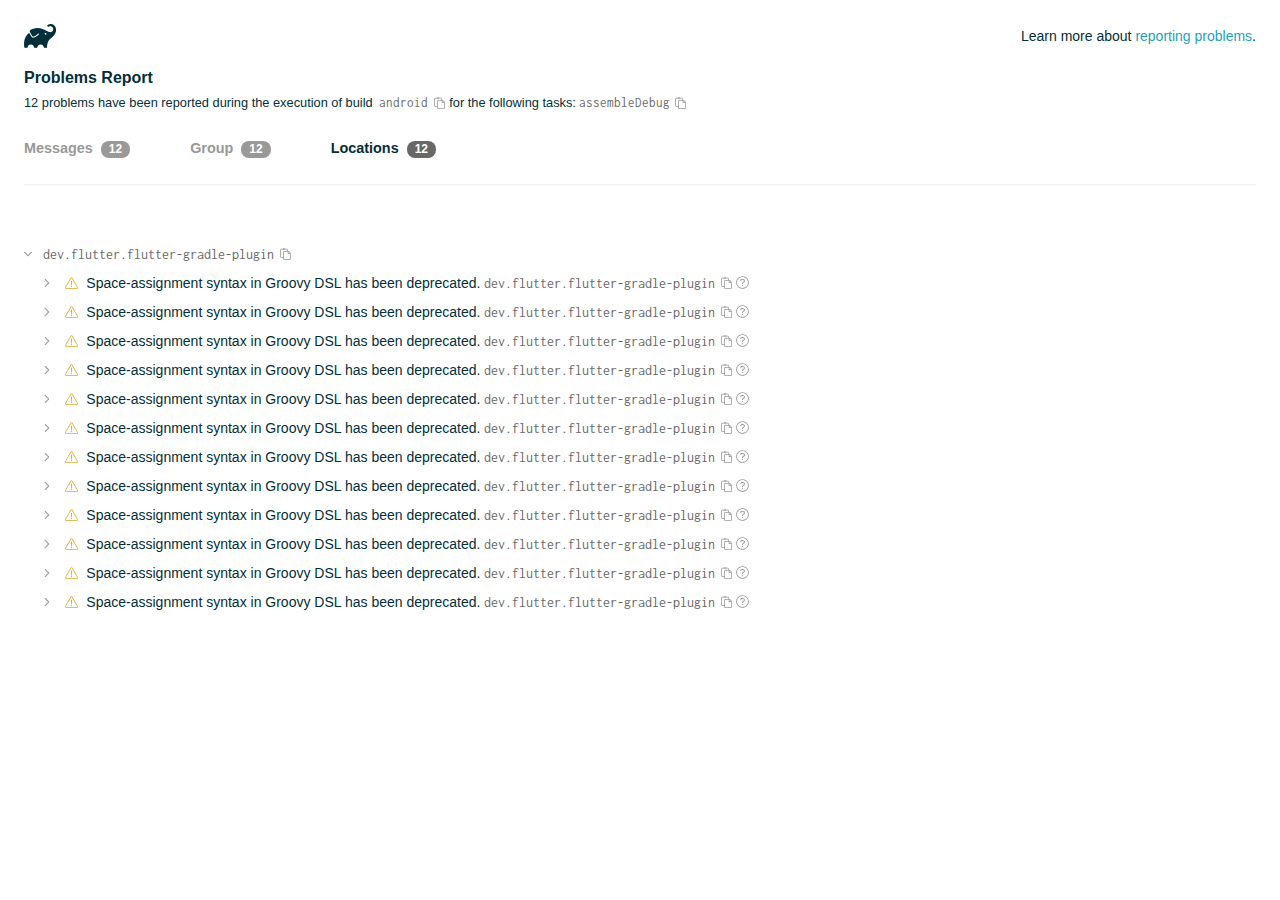
<file: android/build/reports/problems/problems-report.html>
<!DOCTYPE html>

<html lang="en">
<head>
    <!-- Required meta tags -->
    <meta charset="utf-8">
    <meta name="viewport" content="width=device-width, initial-scale=1, shrink-to-fit=no">

                    <style type="text/css">
                /*! normalize.css v7.0.0 | MIT License | github.com/necolas/normalize.css */
html {
    line-height: 1.15;
    -ms-text-size-adjust: 100%;
    -webkit-text-size-adjust: 100%
}

body {
    margin: 0
}

article, aside, footer, header, nav, section {
    display: block
}

h1 {
    font-size: 2em;
    margin: .67em 0
}

figcaption, figure, main {
    display: block
}

figure {
    margin: 1em 40px
}

hr {
    box-sizing: content-box;
    height: 0;
    overflow: visible
}

pre {
    font-family: monospace, monospace;
    font-size: 1em
}

a {
    background-color: transparent;
    -webkit-text-decoration-skip: objects
}

abbr[title] {
    border-bottom: none;
    text-decoration: underline;
    text-decoration: underline dotted
}

b, strong {
    font-weight: inherit
}

b, strong {
    font-weight: bolder
}

code, kbd, samp {
    font-family: monospace, monospace;
    font-size: 1em
}

dfn {
    font-style: italic
}

mark {
    background-color: #ff0;
    color: #000
}

small {
    font-size: 80%
}

sub, sup {
    font-size: 75%;
    line-height: 0;
    position: relative;
    vertical-align: baseline
}

sub {
    bottom: -.25em
}

sup {
    top: -.5em
}

audio, video {
    display: inline-block
}

audio:not([controls]) {
    display: none;
    height: 0
}

img {
    border-style: none
}

svg:not(:root) {
    overflow: hidden
}

button, input, optgroup, select, textarea {
    font-family: sans-serif;
    font-size: 100%;
    line-height: 1.15;
    margin: 0
}

button, input {
    overflow: visible
}

button, select {
    text-transform: none
}

[type=reset], [type=submit], button, html [type=button] {
    -webkit-appearance: button
}

[type=button]::-moz-focus-inner, [type=reset]::-moz-focus-inner, [type=submit]::-moz-focus-inner, button::-moz-focus-inner {
    border-style: none;
    padding: 0
}

[type=button]:-moz-focusring, [type=reset]:-moz-focusring, [type=submit]:-moz-focusring, button:-moz-focusring {
    outline: 1px dotted ButtonText
}

fieldset {
    padding: .35em .75em .625em
}

legend {
    box-sizing: border-box;
    color: inherit;
    display: table;
    max-width: 100%;
    padding: 0;
    white-space: normal
}

progress {
    display: inline-block;
    vertical-align: baseline
}

textarea {
    overflow: auto
}

[type=checkbox], [type=radio] {
    box-sizing: border-box;
    padding: 0
}

[type=number]::-webkit-inner-spin-button, [type=number]::-webkit-outer-spin-button {
    height: auto
}

[type=search] {
    -webkit-appearance: textfield;
    outline-offset: -2px
}

[type=search]::-webkit-search-cancel-button, [type=search]::-webkit-search-decoration {
    -webkit-appearance: none
}

::-webkit-file-upload-button {
    -webkit-appearance: button;
    font: inherit
}

details, menu {
    display: block
}

summary {
    display: list-item
}

canvas {
    display: inline-block
}

template {
    display: none
}

[hidden] {
    display: none
}

/* configuration cache styles */

.report-wrapper {
    margin: 0;
    padding: 0 24px;
}

.gradle-logo {
    width: 32px;
    height: 24px;
    background-image: url("[data-uri]");
    background-size: contain;
}

.header {
    display: flex;
    flex-wrap: wrap;
    position: fixed;
    top: 0;
    left: 0;
    width: 100%;
    padding: 24px 24px 0 24px;
    background-color: white;
    z-index: 1;
}

.learn-more {
    margin-left: auto;
    align-self: center;
    font-size: 0.875rem;
    font-weight: normal;
}

.title {
    display: flex;
    align-items: center;
    padding: 18px 0 24px 0;
    flex: 1 0 100%;
}

.content {
    font-size: 0.875rem;
    padding: 240px 0 48px;
    overflow-x: auto;
    white-space: nowrap;
}

.content ol:first-of-type {
    margin: 0;
}

.tree-btn {
    cursor: pointer;
    display: inline-block;
    width: 16px;
    height: 16px;
    background-size: contain;
    background-repeat: no-repeat;
    vertical-align: middle;
    margin-top: -0.2em;
}

.tree-btn.collapsed {
    background-image: url('data:image/svg+xml;utf8,<svg xmlns="http://www.w3.org/2000/svg" viewBox="0 0 192 512"><path d="M166.9 264.5l-117.8 116c-4.7 4.7-12.3 4.7-17 0l-7.1-7.1c-4.7-4.7-4.7-12.3 0-17L127.3 256 25.1 155.6c-4.7-4.7-4.7-12.3 0-17l7.1-7.1c4.7-4.7 12.3-4.7 17 0l117.8 116c4.6 4.7 4.6 12.3-.1 17z" fill="%23999999" stroke="%23999999"/></svg>');
}

.tree-btn.expanded {
    background-image: url('data:image/svg+xml;utf8,<svg xmlns="http://www.w3.org/2000/svg" viewBox="0 0 256 512"><path d="M119.5 326.9L3.5 209.1c-4.7-4.7-4.7-12.3 0-17l7.1-7.1c4.7-4.7 12.3-4.7 17 0L128 287.3l100.4-102.2c4.7-4.7 12.3-4.7 17 0l7.1 7.1c4.7 4.7 4.7 12.3 0 17L136.5 327c-4.7 4.6-12.3 4.6-17-.1z" fill="%23999999" stroke="%23999999"/></svg>');
}

ul .tree-btn {
    margin-right: 3px;
}

.leaf-icon {
    display: inline-block;
    width: 16px;
    height: 16px;
    background-image: url('data:image/svg+xml;utf8,<svg xmlns="http://www.w3.org/2000/svg" viewBox="0 0 256 512"><path d="M32 256 H224" stroke="%23999999" stroke-width="48" stroke-linecap="round"/></svg>');
    background-size: contain;
    background-repeat: no-repeat;
    vertical-align: middle;
    margin-top: -0.2em;
}

.invisible-text {
    user-select: all; /* Allow the text to be selectable */
    color: transparent; /* Hide the text */
    text-indent: -9999px; /* Move the text out of view */
    position: relative;
    white-space: pre; /* Preserve meaningful whitespace in the invisible text for copying */
}

.text-for-copy {
    display: inline-block;
}

.enum-icon {
    display: inline-block;
    width: 16px;
    height: 16px;
    background-image: url('data:image/svg+xml;utf8,<svg xmlns="http://www.w3.org/2000/svg" viewBox="0 0 1024 1024"><circle cx="512" cy="512" r="200" /></svg>');
    background-size: contain;
    background-repeat: no-repeat;
    vertical-align: middle;
    margin-inline-start: 0.5ex;
    margin-inline-end: 0.5ex;
    margin-top: -0.2em;
}

.error-icon {
    display: inline-block;
    width: 16px;
    height: 16px;
    background-image: url('data:image/svg+xml;utf8,<svg xmlns="http://www.w3.org/2000/svg" viewBox="0 0 320 512"><path d="M193.94 256L296.5 153.44l21.15-21.15c3.12-3.12 3.12-8.19 0-11.31l-22.63-22.63c-3.12-3.12-8.19-3.12-11.31 0L160 222.06 36.29 98.34c-3.12-3.12-8.19-3.12-11.31 0L2.34 120.97c-3.12 3.12-3.12 8.19 0 11.31L126.06 256 2.34 379.71c-3.12 3.12-3.12 8.19 0 11.31l22.63 22.63c3.12 3.12 8.19 3.12 11.31 0L160 289.94 262.56 392.5l21.15 21.15c3.12 3.12 8.19 3.12 11.31 0l22.63-22.63c3.12-3.12 3.12-8.19 0-11.31L193.94 256z" fill="%23FC461E" stroke="%23FC461E"/></svg>');
    background-size: contain;
    background-repeat: no-repeat;
    vertical-align: middle;
    margin-inline-start: 0.5ex;
    margin-inline-end: 0.5ex;
    margin-top: -0.2em;
}

.advice-icon {
    display: inline-block;
    width: 16px;
    height: 16px;
    background-image: url('data:image/svg+xml;utf8,<svg width="800px" height="800px" viewBox="-4.93 0 122.88 122.88" version="1.1" id="Layer_1" xmlns="http://www.w3.org/2000/svg" xmlns:xlink="http://www.w3.org/1999/xlink"  style="enable-background:new 0 0 113.01 122.88" xml:space="preserve"><g><path d="M44.13,102.06c-1.14,0.03-2.14-0.81-2.3-1.96c-0.17-1.2,0.64-2.31,1.82-2.54c-1.3-7.37-4.85-11.43-8.6-15.72 c-2.92-3.34-5.95-6.81-8.34-11.92c-2.35-5.03-3.64-10.23-3.6-15.63c0.05-5.4,1.42-10.96,4.4-16.71c0.02-0.04,0.04-0.07,0.06-0.11 l0,0c3.91-6.62,9.38-11.04,15.47-13.52c5.11-2.09,10.66-2.8,16.1-2.3c5.42,0.5,10.73,2.2,15.37,4.94 c5.9,3.49,10.75,8.67,13.42,15.21c1.44,3.54,2.42,7.49,2.54,11.82c0.12,4.31-0.62,8.96-2.61,13.88 c-2.66,6.59-6.18,10.68-9.47,14.51c-3.03,3.53-5.85,6.81-7.42,11.84c0.89,0.21,1.59,0.94,1.73,1.9c0.17,1.24-0.7,2.39-1.94,2.56 l-0.77,0.11c-0.14,1.09-0.23,2.26-0.27,3.51l0.25-0.04c1.24-0.17,2.39,0.7,2.56,1.94c0.17,1.24-0.7,2.39-1.94,2.56l-0.78,0.11 c0.01,0.15,0.02,0.3,0.03,0.45l0,0c0.07,0.88,0.08,1.73,0.03,2.54l0.13-0.02c1.25-0.15,2.38,0.74,2.54,1.98 c0.15,1.25-0.74,2.38-1.98,2.54l-1.68,0.21c-1.2,3.11-3.34,5.48-5.87,6.94c-1.74,1.01-3.67,1.59-5.61,1.71 c-1.97,0.12-3.96-0.25-5.78-1.13c-2.08-1.02-3.94-2.71-5.29-5.14c-0.65-0.33-1.13-0.97-1.23-1.75c-0.04-0.31-0.01-0.61,0.07-0.89 c-0.39-1.16-0.68-2.43-0.87-3.83l-0.07,0.01c-1.24,0.17-2.39-0.7-2.56-1.94c-0.17-1.24,0.7-2.39,1.94-2.56l0.54-0.08 C44.19,104.32,44.18,103.16,44.13,102.06L44.13,102.06z M2.18,58.86C1.01,58.89,0.04,57.98,0,56.81c-0.04-1.17,0.88-2.14,2.05-2.18 l8.7-0.3c1.17-0.04,2.14,0.88,2.18,2.05c0.04,1.17-0.88,2.14-2.05,2.18L2.18,58.86L2.18,58.86z M110.68,50.25 c1.16-0.12,2.2,0.73,2.32,1.89c0.12,1.16-0.73,2.2-1.89,2.32l-8.66,0.91c-1.16,0.12-2.2-0.73-2.32-1.89 c-0.12-1.16,0.73-2.2,1.89-2.32L110.68,50.25L110.68,50.25z M94.91,14.78c0.65-0.97,1.96-1.23,2.93-0.58 c0.97,0.65,1.23,1.96,0.58,2.93l-4.84,7.24c-0.65,0.97-1.96,1.23-2.93,0.58c-0.97-0.65-1.23-1.96-0.58-2.93L94.91,14.78 L94.91,14.78z M57.63,2.06c0.03-1.17,1-2.09,2.16-2.06c1.17,0.03,2.09,1,2.06,2.16l-0.22,8.7c-0.03,1.17-1,2.09-2.16,2.06 c-1.17-0.03-2.09-1-2.06-2.16L57.63,2.06L57.63,2.06z M13.88,15.53c-0.86-0.8-0.9-2.14-0.11-2.99c0.8-0.86,2.14-0.9,2.99-0.11 l6.37,5.94c0.86,0.8,0.9,2.14,0.11,2.99c-0.8,0.86-2.14,0.9-2.99,0.11L13.88,15.53L13.88,15.53z M47.88,96.95l18.49-2.63 c1.59-6.7,5.05-10.73,8.8-15.08c3.08-3.58,6.36-7.4,8.76-13.34c1.76-4.35,2.41-8.43,2.31-12.19c-0.1-3.75-0.96-7.21-2.24-10.34 c-2.3-5.63-6.51-10.11-11.65-13.15c-4.11-2.43-8.8-3.94-13.59-4.37c-4.77-0.44-9.64,0.19-14.13,2.02 c-5.26,2.15-9.99,5.97-13.39,11.72c-2.64,5.12-3.86,10.02-3.9,14.73c-0.04,4.74,1.11,9.33,3.2,13.8c2.13,4.56,4.97,7.8,7.69,10.92 C42.47,83.9,46.48,88.49,47.88,96.95L47.88,96.95z M65.62,99.02l-17.27,2.45c0.05,1.1,0.07,2.25,0.05,3.47l17.05-2.42 C65.47,101.29,65.52,100.12,65.62,99.02L65.62,99.02z M48.49,109.52c0.12,0.92,0.3,1.76,0.53,2.54l16.55-2.04 c0.11-0.86,0.13-1.77,0.05-2.74l0,0l0-0.02l-0.01-0.17L48.49,109.52L48.49,109.52z M51.37,116.36c0.64,0.67,1.35,1.19,2.1,1.55 c1.15,0.56,2.42,0.79,3.67,0.72c1.29-0.08,2.57-0.47,3.74-1.15c1.1-0.64,2.09-1.53,2.88-2.65L51.37,116.36L51.37,116.36z"/></g></svg>');
    background-size: contain;
    background-repeat: no-repeat;
    vertical-align: middle;
    margin-inline-start: 0.5ex;
    margin-inline-end: 0.5ex;
    margin-top: -0.2em;
}

.warning-icon {
    display: inline-block;
    width: 13px;
    height: 13px;
    background-image: url('data:image/svg+xml;utf8,<svg xmlns="http://www.w3.org/2000/svg" viewBox="0 0 576 512"><path d="M270.2 160h35.5c3.4 0 6.1 2.8 6 6.2l-7.5 196c-.1 3.2-2.8 5.8-6 5.8h-20.5c-3.2 0-5.9-2.5-6-5.8l-7.5-196c-.1-3.4 2.6-6.2 6-6.2zM288 388c-15.5 0-28 12.5-28 28s12.5 28 28 28 28-12.5 28-28-12.5-28-28-28zm281.5 52L329.6 24c-18.4-32-64.7-32-83.2 0L6.5 440c-18.4 31.9 4.6 72 41.6 72H528c36.8 0 60-40 41.5-72zM528 480H48c-12.3 0-20-13.3-13.9-24l240-416c6.1-10.6 21.6-10.7 27.7 0l240 416c6.2 10.6-1.5 24-13.8 24z" fill="%23DEAD22" stroke="%23DEAD22"/></svg>');
    background-size: contain;
    background-repeat: no-repeat;
    vertical-align: middle;
    margin-inline-start: 0.3ex;
    margin-inline-end: 1.1ex;
    margin-top: -0.1em;
}

.documentation-button {
    cursor: pointer;
    display: inline-block;
    width: 13px;
    height: 13px;
    background-image: url('data:image/svg+xml;utf8,<svg xmlns="http://www.w3.org/2000/svg" viewBox="0 0 512 512"><path d="M256 340c-15.464 0-28 12.536-28 28s12.536 28 28 28 28-12.536 28-28-12.536-28-28-28zm7.67-24h-16c-6.627 0-12-5.373-12-12v-.381c0-70.343 77.44-63.619 77.44-107.408 0-20.016-17.761-40.211-57.44-40.211-29.144 0-44.265 9.649-59.211 28.692-3.908 4.98-11.054 5.995-16.248 2.376l-13.134-9.15c-5.625-3.919-6.86-11.771-2.645-17.177C185.658 133.514 210.842 116 255.67 116c52.32 0 97.44 29.751 97.44 80.211 0 67.414-77.44 63.849-77.44 107.408V304c0 6.627-5.373 12-12 12zM256 40c118.621 0 216 96.075 216 216 0 119.291-96.61 216-216 216-119.244 0-216-96.562-216-216 0-119.203 96.602-216 216-216m0-32C119.043 8 8 119.083 8 256c0 136.997 111.043 248 248 248s248-111.003 248-248C504 119.083 392.957 8 256 8z" fill="%23999999" stroke="%23999999"/></svg>');
    background-size: contain;
    background-repeat: no-repeat;
    vertical-align: middle;
    margin-inline-start: 0.5ex;
    margin-inline-end: 0.5ex;
    margin-top: -0.2em;
}

.documentation-button::selection {
    color: transparent;
}

.documentation-button:hover {
    color: transparent;
}

.copy-button {
    cursor: pointer;
    display: inline-block;
    width: 12px;
    height: 12px;
    background-image: url('data:image/svg+xml;utf8,<svg xmlns="http://www.w3.org/2000/svg" viewBox="0 0 448 512"><path d="M433.941 193.941l-51.882-51.882A48 48 0 0 0 348.118 128H320V80c0-26.51-21.49-48-48-48h-66.752C198.643 13.377 180.858 0 160 0s-38.643 13.377-45.248 32H48C21.49 32 0 53.49 0 80v288c0 26.51 21.49 48 48 48h80v48c0 26.51 21.49 48 48 48h224c26.51 0 48-21.49 48-48V227.882a48 48 0 0 0-14.059-33.941zm-22.627 22.627a15.888 15.888 0 0 1 4.195 7.432H352v-63.509a15.88 15.88 0 0 1 7.431 4.195l51.883 51.882zM160 30c9.941 0 18 8.059 18 18s-8.059 18-18 18-18-8.059-18-18 8.059-18 18-18zM48 384c-8.822 0-16-7.178-16-16V80c0-8.822 7.178-16 16-16h66.752c6.605 18.623 24.389 32 45.248 32s38.643-13.377 45.248-32H272c8.822 0 16 7.178 16 16v48H176c-26.51 0-48 21.49-48 48v208H48zm352 96H176c-8.822 0-16-7.178-16-16V176c0-8.822 7.178-16 16-16h144v72c0 13.2 10.8 24 24 24h72v208c0 8.822-7.178 16-16 16z" fill="%23999999" stroke="%23999999"/></svg>');
    background-size: contain;
    background-repeat: no-repeat;
    vertical-align: middle;
    margin-inline-start: 0.5ex;
    margin-top: -0.2em;
}

.groups{
    display: flex;
    border-bottom: 1px solid #EDEEEF;
    flex: 1 0 100%;
}

.uncategorized {
    display: flex;
    border-top: 4px solid #EDEEEF;
    flex: 1 0 100%;
}

.group-selector {
    padding: 0 52px 24px 0;
    font-size: 0.9rem;
    font-weight: bold;
    color: #999999;
    cursor: pointer;
}

.group-selector__count {
    margin: 0 8px;
    border-radius: 8px;
    background-color: #999;
    color: #fff;
    padding: 1px 8px 2px;
    font-size: 0.75rem;
}

.group-selector--active {
    color: #02303A;
    cursor: auto;
}

.group-selector--active .group-selector__count {
    background-color: #686868;
}

.group-selector--disabled {
    cursor: not-allowed;
}

.accordion-header {
    cursor: pointer;
}

.container {
    padding-left: 0.5em;
    padding-right: 0.5em;
}

.stacktrace {
    border-radius: 4px;
    overflow-x: auto;
    padding: 0.5rem;
    margin-bottom: 0;
    min-width: 1000px;
}

/* Lato (bold, regular) */
@font-face {
    font-display: swap;
    font-family: Lato;
    font-weight: 500;
    font-style: normal;
    src: url("https://assets.gradle.com/lato/fonts/lato-semibold/lato-semibold.woff2") format("woff2"),
    url("https://assets.gradle.com/lato/fonts/lato-semibold/lato-semibold.woff") format("woff");
}

@font-face {
    font-display: swap;
    font-family: Lato;
    font-weight: bold;
    font-style: normal;
    src: url("https://assets.gradle.com/lato/fonts/lato-bold/lato-bold.woff2") format("woff2"),
    url("https://assets.gradle.com/lato/fonts/lato-bold/lato-bold.woff") format("woff");
}

* {
    -webkit-box-sizing: border-box;
    -moz-box-sizing: border-box;
    box-sizing: border-box;
}

html,
body {
    margin: 0;
    padding: 0;
}

html {
    font-family: "Lato", "Helvetica Neue", Arial, sans-serif;
    font-size: 16px;
    font-weight: 400;
    line-height: 1.5;
}

body {
    color: #02303A;
    background-color: #ffffff;
    -webkit-text-size-adjust: 100%;
    -ms-text-size-adjust: 100%;
    -webkit-font-smoothing: antialiased;
}


/* typography */
h1, h2, h3, h4, h5, h6 {
    color: #02303A;
    text-rendering: optimizeLegibility;
    margin: 0;
}

h1 {
    font-size: 1rem;
}

h2 {
    font-size: 0.9rem;
}

h3 {
    font-size: 1.125rem;
}

h4, h5, h6 {
    font-size: 0.875rem;
}

h1 code {
    font-weight: bold;
}

ul, ol, dl {
    list-style-position: outside;
    line-height: 1.6;
    padding: 0;
    margin: 0 0 0 20px;
    list-style-type: none;
}

li {
    line-height: 2;
}

a {
    color: #1DA2BD;
    text-decoration: none;
    transition: all 0.3s ease, visibility 0s;
}

a:hover {
    color: #35c1e4;
}

/* code */
code, pre {
    font-family: Inconsolata, Monaco, "Courier New", monospace;
    font-style: normal;
    font-variant-ligatures: normal;
    font-variant-caps: normal;
    font-variant-numeric: normal;
    font-variant-east-asian: normal;
    font-weight: normal;
    font-stretch: normal;
    color: #686868;
}

*:not(pre) > code {
    letter-spacing: 0;
    padding: 0.1em 0.5ex;
    text-rendering: optimizeSpeed;
    word-spacing: -0.15em;
    word-wrap: break-word;
}

pre {
    font-size: 0.75rem;
    line-height: 1.8;
    margin-top: 0;
    margin-bottom: 1.5em;
    padding: 1rem;
}

pre code {
    background-color: transparent;
    color: inherit;
    line-height: 1.8;
    font-size: 100%;
    padding: 0;
}

a code {
    color: #1BA8CB;
}

pre.code, pre.programlisting, pre.screen, pre.tt {
    background-color: #f7f7f8;
    border-radius: 4px;
    font-size: 1em;
    line-height: 1.45;
    margin-bottom: 1.25em;
    overflow-x: auto;
    padding: 1rem;
}

li em, p em {
    padding: 0 1px;
}

code em, tt em {
    text-decoration: none;
}

code + .copy-button {
    margin-inline-start: 0.2ex;
}

.java-exception {
    font-size: 0.75rem;
    padding-left: 24px;
}

.java-exception ul {
    margin: 0;
    line-height: inherit;
}

.java-exception code {
    white-space: pre;
}

.java-exception-part-toggle {
    user-select: none;
    cursor: pointer;
    border-radius: 2px;
    padding: 0.1em 0.2em;
    background: azure;
    color: #686868;
}

                </style>
    <!-- Inconsolata is used as a default monospace font in the report. -->
    <link rel="stylesheet" href="https://fonts.googleapis.com/css?family=Inconsolata:400,700" />

    <title>Gradle Configuration Cache</title>
</head>
<body>

<div id="playground"></div>

<div class="report" id="report">
    Loading...
</div>

<script type="text/javascript">
function configurationCacheProblems() { return (
// begin-report-data
{"diagnostics":[{"locations":[{"pluginId":"dev.flutter.flutter-gradle-plugin"}],"problem":[{"text":"Space-assignment syntax in Groovy DSL has been deprecated."}],"severity":"WARNING","problemDetails":[{"text":"This is scheduled to be removed in Gradle 10.0."}],"contextualLabel":"Space-assignment syntax in Groovy DSL has been deprecated.","documentationLink":"https://docs.gradle.org/8.12/userguide/upgrading_version_8.html#groovy_space_assignment_syntax","problemId":[{"name":"deprecation","displayName":"Deprecation"},{"name":"space-assignment-syntax-in-groovy-dsl","displayName":"Space-assignment syntax in Groovy DSL has been deprecated."}],"solutions":[[{"text":"Use assignment ('url = <value>') instead."}]]},{"locations":[{"pluginId":"dev.flutter.flutter-gradle-plugin"}],"problem":[{"text":"Space-assignment syntax in Groovy DSL has been deprecated."}],"severity":"WARNING","problemDetails":[{"text":"This is scheduled to be removed in Gradle 10.0."}],"contextualLabel":"Space-assignment syntax in Groovy DSL has been deprecated.","documentationLink":"https://docs.gradle.org/8.12/userguide/upgrading_version_8.html#groovy_space_assignment_syntax","problemId":[{"name":"deprecation","displayName":"Deprecation"},{"name":"space-assignment-syntax-in-groovy-dsl","displayName":"Space-assignment syntax in Groovy DSL has been deprecated."}],"solutions":[[{"text":"Use assignment ('url = <value>') instead."}]]},{"locations":[{"pluginId":"dev.flutter.flutter-gradle-plugin"}],"problem":[{"text":"Space-assignment syntax in Groovy DSL has been deprecated."}],"severity":"WARNING","problemDetails":[{"text":"This is scheduled to be removed in Gradle 10.0."}],"contextualLabel":"Space-assignment syntax in Groovy DSL has been deprecated.","documentationLink":"https://docs.gradle.org/8.12/userguide/upgrading_version_8.html#groovy_space_assignment_syntax","problemId":[{"name":"deprecation","displayName":"Deprecation"},{"name":"space-assignment-syntax-in-groovy-dsl","displayName":"Space-assignment syntax in Groovy DSL has been deprecated."}],"solutions":[[{"text":"Use assignment ('url = <value>') instead."}]]},{"locations":[{"pluginId":"dev.flutter.flutter-gradle-plugin"}],"problem":[{"text":"Space-assignment syntax in Groovy DSL has been deprecated."}],"severity":"WARNING","problemDetails":[{"text":"This is scheduled to be removed in Gradle 10.0."}],"contextualLabel":"Space-assignment syntax in Groovy DSL has been deprecated.","documentationLink":"https://docs.gradle.org/8.12/userguide/upgrading_version_8.html#groovy_space_assignment_syntax","problemId":[{"name":"deprecation","displayName":"Deprecation"},{"name":"space-assignment-syntax-in-groovy-dsl","displayName":"Space-assignment syntax in Groovy DSL has been deprecated."}],"solutions":[[{"text":"Use assignment ('url = <value>') instead."}]]},{"locations":[{"pluginId":"dev.flutter.flutter-gradle-plugin"}],"problem":[{"text":"Space-assignment syntax in Groovy DSL has been deprecated."}],"severity":"WARNING","problemDetails":[{"text":"This is scheduled to be removed in Gradle 10.0."}],"contextualLabel":"Space-assignment syntax in Groovy DSL has been deprecated.","documentationLink":"https://docs.gradle.org/8.12/userguide/upgrading_version_8.html#groovy_space_assignment_syntax","problemId":[{"name":"deprecation","displayName":"Deprecation"},{"name":"space-assignment-syntax-in-groovy-dsl","displayName":"Space-assignment syntax in Groovy DSL has been deprecated."}],"solutions":[[{"text":"Use assignment ('url = <value>') instead."}]]},{"locations":[{"pluginId":"dev.flutter.flutter-gradle-plugin"}],"problem":[{"text":"Space-assignment syntax in Groovy DSL has been deprecated."}],"severity":"WARNING","problemDetails":[{"text":"This is scheduled to be removed in Gradle 10.0."}],"contextualLabel":"Space-assignment syntax in Groovy DSL has been deprecated.","documentationLink":"https://docs.gradle.org/8.12/userguide/upgrading_version_8.html#groovy_space_assignment_syntax","problemId":[{"name":"deprecation","displayName":"Deprecation"},{"name":"space-assignment-syntax-in-groovy-dsl","displayName":"Space-assignment syntax in Groovy DSL has been deprecated."}],"solutions":[[{"text":"Use assignment ('url = <value>') instead."}]]},{"locations":[{"pluginId":"dev.flutter.flutter-gradle-plugin"}],"problem":[{"text":"Space-assignment syntax in Groovy DSL has been deprecated."}],"severity":"WARNING","problemDetails":[{"text":"This is scheduled to be removed in Gradle 10.0."}],"contextualLabel":"Space-assignment syntax in Groovy DSL has been deprecated.","documentationLink":"https://docs.gradle.org/8.12/userguide/upgrading_version_8.html#groovy_space_assignment_syntax","problemId":[{"name":"deprecation","displayName":"Deprecation"},{"name":"space-assignment-syntax-in-groovy-dsl","displayName":"Space-assignment syntax in Groovy DSL has been deprecated."}],"solutions":[[{"text":"Use assignment ('url = <value>') instead."}]]},{"locations":[{"pluginId":"dev.flutter.flutter-gradle-plugin"}],"problem":[{"text":"Space-assignment syntax in Groovy DSL has been deprecated."}],"severity":"WARNING","problemDetails":[{"text":"This is scheduled to be removed in Gradle 10.0."}],"contextualLabel":"Space-assignment syntax in Groovy DSL has been deprecated.","documentationLink":"https://docs.gradle.org/8.12/userguide/upgrading_version_8.html#groovy_space_assignment_syntax","problemId":[{"name":"deprecation","displayName":"Deprecation"},{"name":"space-assignment-syntax-in-groovy-dsl","displayName":"Space-assignment syntax in Groovy DSL has been deprecated."}],"solutions":[[{"text":"Use assignment ('url = <value>') instead."}]]},{"locations":[{"pluginId":"dev.flutter.flutter-gradle-plugin"}],"problem":[{"text":"Space-assignment syntax in Groovy DSL has been deprecated."}],"severity":"WARNING","problemDetails":[{"text":"This is scheduled to be removed in Gradle 10.0."}],"contextualLabel":"Space-assignment syntax in Groovy DSL has been deprecated.","documentationLink":"https://docs.gradle.org/8.12/userguide/upgrading_version_8.html#groovy_space_assignment_syntax","problemId":[{"name":"deprecation","displayName":"Deprecation"},{"name":"space-assignment-syntax-in-groovy-dsl","displayName":"Space-assignment syntax in Groovy DSL has been deprecated."}],"solutions":[[{"text":"Use assignment ('url = <value>') instead."}]]},{"locations":[{"pluginId":"dev.flutter.flutter-gradle-plugin"}],"problem":[{"text":"Space-assignment syntax in Groovy DSL has been deprecated."}],"severity":"WARNING","problemDetails":[{"text":"This is scheduled to be removed in Gradle 10.0."}],"contextualLabel":"Space-assignment syntax in Groovy DSL has been deprecated.","documentationLink":"https://docs.gradle.org/8.12/userguide/upgrading_version_8.html#groovy_space_assignment_syntax","problemId":[{"name":"deprecation","displayName":"Deprecation"},{"name":"space-assignment-syntax-in-groovy-dsl","displayName":"Space-assignment syntax in Groovy DSL has been deprecated."}],"solutions":[[{"text":"Use assignment ('url = <value>') instead."}]]},{"locations":[{"pluginId":"dev.flutter.flutter-gradle-plugin"}],"problem":[{"text":"Space-assignment syntax in Groovy DSL has been deprecated."}],"severity":"WARNING","problemDetails":[{"text":"This is scheduled to be removed in Gradle 10.0."}],"contextualLabel":"Space-assignment syntax in Groovy DSL has been deprecated.","documentationLink":"https://docs.gradle.org/8.12/userguide/upgrading_version_8.html#groovy_space_assignment_syntax","problemId":[{"name":"deprecation","displayName":"Deprecation"},{"name":"space-assignment-syntax-in-groovy-dsl","displayName":"Space-assignment syntax in Groovy DSL has been deprecated."}],"solutions":[[{"text":"Use assignment ('url = <value>') instead."}]]},{"locations":[{"pluginId":"dev.flutter.flutter-gradle-plugin"}],"problem":[{"text":"Space-assignment syntax in Groovy DSL has been deprecated."}],"severity":"WARNING","problemDetails":[{"text":"This is scheduled to be removed in Gradle 10.0."}],"contextualLabel":"Space-assignment syntax in Groovy DSL has been deprecated.","documentationLink":"https://docs.gradle.org/8.12/userguide/upgrading_version_8.html#groovy_space_assignment_syntax","problemId":[{"name":"deprecation","displayName":"Deprecation"},{"name":"space-assignment-syntax-in-groovy-dsl","displayName":"Space-assignment syntax in Groovy DSL has been deprecated."}],"solutions":[[{"text":"Use assignment ('shrinkResources = <value>') instead."}]]}],"problemsReport":{"totalProblemCount":12,"buildName":"android","requestedTasks":"assembleDebug","documentationLink":"https://docs.gradle.org/8.12/userguide/problems-report.html","documentationLinkCaption":"Problem report","summaries":[]}}
// end-report-data
);}
</script>
                <script type="text/javascript">
                !function(n,t){"object"==typeof exports&&"object"==typeof module?module.exports=t():"function"==typeof define&&define.amd?define([],t):"object"==typeof exports?exports["configuration-cache-report"]=t():n["configuration-cache-report"]=t()}(this,(()=>(({70:function(){void 0===ArrayBuffer.isView&&(ArrayBuffer.isView=function(n){return null!=n&&null!=n.__proto__&&n.__proto__.__proto__===Int8Array.prototype.__proto__}),void 0===Math.imul&&(Math.imul=function(n,t){return(4294901760&n)*(65535&t)+(65535&n)*(0|t)|0}),this["configuration-cache-report"]=function(n){"use strict";var t,r,i,e,u,o,f,s,c,a,h,l,_,v,d,g,w,b,p,m,k,y,q,B,C,x,j,P,I,S,z,E,T,L,N,A,M,F,D,O,R,H,$,G,U,V,Q,Z,Y,W,K,X,J,nn,tn,rn,en,un,on,fn,sn,cn,an,hn,ln,_n,vn,dn,gn,wn,bn,pn,mn,kn,yn,qn,Bn,Cn,xn,jn,Pn,In,Sn,zn=Math.imul,En=ArrayBuffer.isView;function Tn(n,t){if(!(t>=0))throw fu(ie("Requested element count "+t+" is less than zero."));return function(n,t){if(!(t>=0))throw fu(ie("Requested element count "+t+" is less than zero."));if(0===t)return pt();if(t>=n.length)return function(n){switch(n.length){case 0:return pt();case 1:return gr(n[0]);default:return function(n){return Ar(function(n){return new qt(n,!1)}(n))}(n)}}(n);if(1===t)return gr(n[0]);var r=0,i=Nr(),e=0,u=n.length;n:for(;e<u;){var o=n[e];if(e=e+1|0,i.d(o),(r=r+1|0)===t)break n}return i}(n,Wn(n.length-t|0,0))}function Ln(n,t,r,i,e,u,o){return t=t===A?", ":t,r=r===A?"":r,i=i===A?"":i,e=e===A?-1:e,u=u===A?"...":u,o=o===A?null:o,function(n,t,r,i,e,u,o,f){r=r===A?", ":r,i=i===A?"":i,e=e===A?"":e,u=u===A?-1:u,o=o===A?"...":o,f=f===A?null:f,t.e(i);var s=0,c=0,a=n.length;n:for(;c<a;){var h=n[c];if(c=c+1|0,(s=s+1|0)>1&&t.e(r),!(u<0||s<=u))break n;Qt(t,h,f)}return u>=0&&s>u&&t.e(o),t.e(e),t}(n,bi(),t,r,i,e,u,o).toString()}function Nn(n){return n.length-1|0}function An(n,t){if(null==t){var r=0,i=n.length-1|0;if(r<=i)do{var e=r;if(r=r+1|0,null==n[e])return e}while(r<=i)}else{var u=0,o=n.length-1|0;if(u<=o)do{var f=u;if(u=u+1|0,oe(t,n[f]))return f}while(u<=o)}return-1}function Mn(n,t,r,i,e,u,o){return t=t===A?", ":t,r=r===A?"":r,i=i===A?"":i,e=e===A?-1:e,u=u===A?"...":u,o=o===A?null:o,Fn(n,bi(),t,r,i,e,u,o).toString()}function Fn(n,t,r,i,e,u,o,f){r=r===A?", ":r,i=i===A?"":i,e=e===A?"":e,u=u===A?-1:u,o=o===A?"...":o,f=f===A?null:f,t.e(i);var s=0,c=n.f();n:for(;c.g();){var a=c.h();if((s=s+1|0)>1&&t.e(r),!(u<0||s<=u))break n;Qt(t,a,f)}return u>=0&&s>u&&t.e(o),t.e(e),t}function Dn(n){if(n.i())throw mu("List is empty.");return n.j(0)}function On(n){return new Yn(n)}function Rn(n){if(Ue(n,Ti)){var t;switch(n.k()){case 0:t=pt();break;case 1:t=gr(Ue(n,Ei)?n.j(0):n.f().h());break;default:t=Hn(n)}return t}return mt(Vn(n))}function Hn(n){return Ar(n)}function $n(n){if(Ue(n,Ti)&&n.k()<=1)return Rn(n);var t=Vn(n);return function(n){var t=(n.k()/2|0)-1|0;if(t<0)return lr();var r=kt(n),i=0;if(i<=t)do{var e=i;i=i+1|0;var u=n.j(e);n.f4(e,n.j(r)),n.f4(r,u),r=r-1|0}while(e!==t)}(t),t}function Gn(n,t){if(!(t>=0))throw fu(ie("Requested element count "+t+" is less than zero."));return function(n,t){if(!(t>=0))throw fu(ie("Requested element count "+t+" is less than zero."));if(0===t)return pt();if(Ue(n,Ti)){if(t>=n.k())return Rn(n);if(1===t)return gr(function(n){if(Ue(n,Ei))return Dn(n);var t=n.f();if(!t.g())throw mu("Collection is empty.");return t.h()}(n))}var r=0,i=Nr(),e=n.f();n:for(;e.g();){var u=e.h();if(i.d(u),(r=r+1|0)===t)break n}return mt(i)}(n,Wn(n.k()-t|0,0))}function Un(n,t){if(!(t>=0))throw fu(ie("Requested element count "+t+" is less than zero."));if(0===t)return pt();var r=n.k();if(t>=r)return Rn(n);if(1===t)return gr(Qn(n));var i=Nr();if(Ue(n,li)){var e=r-t|0;if(e<r)do{var u=e;e=e+1|0,i.d(n.j(u))}while(e<r)}else for(var o=n.l(r-t|0);o.g();){var f=o.h();i.d(f)}return i}function Vn(n){return Ue(n,Ti)?Hn(n):Zn(n,Lr())}function Qn(n){if(n.i())throw mu("List is empty.");return n.j(kt(n))}function Zn(n,t){for(var r=n.f();r.g();){var i=r.h();t.d(i)}return t}function Yn(n){this.n_1=n}function Wn(n,t){return n<t?t:n}function Kn(n,t){return n>t?t:n}function Xn(n,t){return Ut().q(n,t,-1)}function Jn(n,t){return new Et(n,t)}function nt(n){var t=n.f();if(!t.g())return pt();var r=t.h();if(!t.g())return gr(r);var i=Lr();for(i.d(r);t.g();)i.d(t.h());return i}function tt(n){this.r_1=n}function rt(n,t){this.s_1=n,this.t_1=t}function it(){}function et(n){this.x_1=n,this.w_1=0}function ut(n,t){this.a1_1=n,et.call(this,n),ft().b1(t,this.a1_1.k()),this.w_1=t}function ot(){t=this}function ft(){return null==t&&new ot,t}function st(){ft(),it.call(this)}function ct(n){this.h1_1=n}function at(n,t){return t===n?"(this Map)":Oi(t)}function ht(n,t){var r;n:{for(var i=n.o().f();i.g();){var e=i.h();if(oe(e.j1(),t)){r=e;break n}}r=null}return r}function lt(){r=this}function _t(){return null==r&&new lt,r}function vt(n){this.q1_1=n,it.call(this)}function dt(){_t(),this.n1_1=null,this.o1_1=null}function gt(){i=this}function wt(){return null==i&&new gt,i}function bt(n){return n.length>0?nu(n):pt()}function pt(){return null==e&&new yt,e}function mt(n){switch(n.k()){case 0:return pt();case 1:return gr(n.j(0));default:return n}}function kt(n){return n.k()-1|0}function yt(){e=this,this.z1_1=new de(-1478467534,-1720727600)}function qt(n,t){this.b2_1=n,this.c2_1=t}function Bt(){u=this}function Ct(){return null==u&&new Bt,u}function xt(n,t){return Ue(n,Ti)?n.k():t}function jt(n,t){if(Ue(t,Ti))return n.m(t);for(var r=!1,i=t.f();i.g();){var e=i.h();n.d(e)&&(r=!0)}return r}function Pt(){}function It(n,t){this.h2_1=n,this.g2_1=n.i2_1.l(function(n,t){if(!(0<=t&&t<=n.k()))throw cu("Position index "+t+" must be in range ["+Oe(0,n.k())+"].");return n.k()-t|0}(n,t))}function St(n){st.call(this),this.i2_1=n}function zt(n){this.k2_1=n,this.j2_1=n.l2_1.f()}function Et(n,t){this.l2_1=n,this.m2_1=t}function Tt(n){for(;n.n2_1.g();){var t=n.n2_1.h();if(n.q2_1.t2_1(t)===n.q2_1.s2_1)return n.p2_1=t,n.o2_1=1,lr()}n.o2_1=0}function Lt(n){this.q2_1=n,this.n2_1=n.r2_1.f(),this.o2_1=-1,this.p2_1=null}function Nt(n,t,r){t=t===A||t,this.r2_1=n,this.s2_1=t,this.t2_1=r}function At(){return null==o&&new Mt,o}function Mt(){o=this,this.u2_1=new de(1993859828,793161749)}function Ft(n,t,r){return Dt(Dt(n,r)-Dt(t,r)|0,r)}function Dt(n,t){var r=n%t|0;return r>=0?r:r+t|0}function Ot(){f=this,this.p_1=new Ht(1,0)}function Rt(){return null==f&&new Ot,f}function Ht(n,t){Rt(),Vt.call(this,n,t,1)}function $t(n,t,r){Pt.call(this),this.d3_1=r,this.e3_1=t,this.f3_1=this.d3_1>0?n<=t:n>=t,this.g3_1=this.f3_1?n:this.e3_1}function Gt(){s=this}function Ut(){return null==s&&new Gt,s}function Vt(n,t,r){if(Ut(),0===r)throw fu("Step must be non-zero.");if(r===vr().MIN_VALUE)throw fu("Step must be greater than Int.MIN_VALUE to avoid overflow on negation.");this.z2_1=n,this.a3_1=function(n,t,r){var i;if(r>0)i=n>=t?t:t-Ft(t,n,r)|0;else{if(!(r<0))throw fu("Step is zero.");i=n<=t?t:t+Ft(n,t,0|-r)|0}return i}(n,t,r),this.b3_1=r}function Qt(n,t,r){null!=r?n.e(r(t)):null==t||Ze(t)?n.e(t):t instanceof zi?n.i3(t.h3_1):n.e(Oi(t))}function Zt(n,t,r){if(n===t)return!0;if(!(r=r!==A&&r))return!1;var i=mi(n),e=mi(t);return i===e||oe(new zi(Zi(Pi(i).toLowerCase(),0)),new zi(Zi(Pi(e).toLowerCase(),0)))}function Yt(n){return Wi(n)-1|0}function Wt(n,t,r,i){return r=r===A?0:r,(i=i!==A&&i)||"string"!=typeof n?Kt(n,t,r,Wi(n),i):n.indexOf(t,r)}function Kt(n,t,r,i,e,u){var o=(u=u!==A&&u)?Xn(Kn(r,Yt(n)),Wn(i,0)):Oe(Wn(r,0),Kn(i,Wi(n)));if("string"==typeof n&&"string"==typeof t){var f=o.z2_1,s=o.a3_1,c=o.b3_1;if(c>0&&f<=s||c<0&&s<=f)do{var a=f;if(f=f+c|0,xi(t,0,n,a,Wi(t),e))return a}while(a!==s)}else{var h=o.z2_1,l=o.a3_1,_=o.b3_1;if(_>0&&h<=l||_<0&&l<=h)do{var v=h;if(h=h+_|0,tr(t,0,n,v,Wi(t),e))return v}while(v!==l)}return-1}function Xt(n){var t=0,r=Wi(n)-1|0,i=!1;n:for(;t<=r;){var e=ki(Zi(n,i?r:t));if(i){if(!e)break n;r=r-1|0}else e?t=t+1|0:i=!0}return Ki(n,t,r+1|0)}function Jt(n,t){return ie(Ki(n,t.y2(),t.c3()+1|0))}function nr(n,t,r,i,e){r=r===A?0:r,i=i!==A&&i,rr(e=e===A?0:e);var u,o,f=nu(t);return new ur(n,r,e,(u=f,o=i,function(n,t){var r=function(n,t,r,i){if(!i&&1===t.k()){var e=function(n){if(Ue(n,Ei))return function(n){var t;switch(n.k()){case 0:throw mu("List is empty.");case 1:t=n.j(0);break;default:throw fu("List has more than one element.")}return t}(n);var t=n.f();if(!t.g())throw mu("Collection is empty.");var r=t.h();if(t.g())throw fu("Collection has more than one element.");return r}(t),u=Wt(n,e,r);return u<0?null:fr(u,e)}var o=Oe(Wn(r,0),Wi(n));if("string"==typeof n){var f=o.z2_1,s=o.a3_1,c=o.b3_1;if(c>0&&f<=s||c<0&&s<=f)do{var a,h=f;f=f+c|0;n:{for(var l=t.f();l.g();){var _=l.h();if(xi(_,0,n,h,_.length,i)){a=_;break n}}a=null}if(null!=a)return fr(h,a)}while(h!==s)}else{var v=o.z2_1,d=o.a3_1,g=o.b3_1;if(g>0&&v<=d||g<0&&d<=v)do{var w,b=v;v=v+g|0;n:{for(var p=t.f();p.g();){var m=p.h();if(tr(m,0,n,b,m.length,i)){w=m;break n}}w=null}if(null!=w)return fr(b,w)}while(b!==d)}return null}(n,u,t,o);return null==r?null:fr(r.t3_1,r.u3_1.length)}))}function tr(n,t,r,i,e,u){if(i<0||t<0||t>(Wi(n)-e|0)||i>(Wi(r)-e|0))return!1;var o=0;if(o<e)do{var f=o;if(o=o+1|0,!Zt(Zi(n,t+f|0),Zi(r,i+f|0),u))return!1}while(o<e);return!0}function rr(n){if(!(n>=0))throw fu(ie("Limit must be non-negative, but was "+n))}function ir(n){if(n.l3_1<0)n.j3_1=0,n.m3_1=null;else{var t;if(n.o3_1.r3_1>0?(n.n3_1=n.n3_1+1|0,t=n.n3_1>=n.o3_1.r3_1):t=!1,t||n.l3_1>Wi(n.o3_1.p3_1))n.m3_1=Oe(n.k3_1,Yt(n.o3_1.p3_1)),n.l3_1=-1;else{var r=n.o3_1.s3_1(n.o3_1.p3_1,n.l3_1);if(null==r)n.m3_1=Oe(n.k3_1,Yt(n.o3_1.p3_1)),n.l3_1=-1;else{var i=r.v3(),e=r.w3();n.m3_1=function(n,t){return t<=vr().MIN_VALUE?Rt().p_1:Oe(n,t-1|0)}(n.k3_1,i),n.k3_1=i+e|0,n.l3_1=n.k3_1+(0===e?1:0)|0}}n.j3_1=1}}function er(n){this.o3_1=n,this.j3_1=-1,this.k3_1=function(n,t,r){if(0>r)throw fu("Cannot coerce value to an empty range: maximum "+r+" is less than minimum 0.");return n<0?0:n>r?r:n}(n.q3_1,0,Wi(n.p3_1)),this.l3_1=this.k3_1,this.m3_1=null,this.n3_1=0}function ur(n,t,r,i){this.p3_1=n,this.q3_1=t,this.r3_1=r,this.s3_1=i}function or(n,t){this.t3_1=n,this.u3_1=t}function fr(n,t){return new or(n,t)}function sr(){}function cr(){}function ar(){}function hr(){c=this}function lr(){return null==c&&new hr,c}function _r(){a=this,this.MIN_VALUE=-2147483648,this.MAX_VALUE=2147483647,this.SIZE_BYTES=4,this.SIZE_BITS=32}function vr(){return null==a&&new _r,a}function dr(n){for(var t=[],r=n.f();r.g();)t.push(r.h());return t}function gr(n){return 0===(t=[n]).length?Lr():Ar(new qt(t,!0));var t}function wr(n){return n<0&&function(){throw yu("Index overflow has happened.")}(),n}function br(n){return void 0!==n.toArray?n.toArray():dr(n)}function pr(n){return function(n,t){for(var r=0,i=n.length;r<i;){var e=n[r];r=r+1|0,t.d(e)}return t}(t=[n],(r=t.length,i=ce(se(Zr)),function(n,t,r){zr.call(r),Zr.call(r),r.y5_1=function(n){return Ur(n,0,ce(se(Vr)))}(n)}(r,0,i),i));var t,r,i}function mr(){it.call(this)}function kr(n){this.j4_1=n,this.h4_1=0,this.i4_1=-1}function yr(n,t){this.n4_1=n,kr.call(this,n),ft().b1(t,this.n4_1.k()),this.h4_1=t}function qr(){mr.call(this),this.o4_1=0}function Br(n){this.r4_1=n}function Cr(n){this.s4_1=n}function xr(n,t){this.t4_1=n,this.u4_1=t}function jr(){zr.call(this)}function Pr(n){this.x4_1=n,zr.call(this)}function Ir(n){this.e5_1=n,mr.call(this)}function Sr(){dt.call(this),this.c5_1=null,this.d5_1=null}function zr(){mr.call(this)}function Er(){h=this;var n=Nr();n.c_1=!0,this.i5_1=n}function Tr(){return null==h&&new Er,h}function Lr(){return n=ce(se(Fr)),t=[],Fr.call(n,t),n;var n,t}function Nr(n){return t=ce(se(Fr)),r=[],Fr.call(t,r),t;var t,r}function Ar(n){return function(n,t){var r;return r=br(n),Fr.call(t,r),t}(n,ce(se(Fr)))}function Mr(n,t){return ft().e1(t,n.k()),t}function Fr(n){Tr(),qr.call(this),this.b_1=n,this.c_1=!1}function Dr(n,t,r,i,e){if(r===i)return n;var u=(r+i|0)/2|0,o=Dr(n,t,r,u,e),f=Dr(n,t,u+1|0,i,e),s=o===t?n:t,c=r,a=u+1|0,h=r;if(h<=i)do{var l=h;if(h=h+1|0,c<=u&&a<=i){var _=o[c],v=f[a];e.compare(_,v)<=0?(s[l]=_,c=c+1|0):(s[l]=v,a=a+1|0)}else c<=u?(s[l]=o[c],c=c+1|0):(s[l]=f[a],a=a+1|0)}while(l!==i);return s}function Or(n,t){return(3&n)-(3&t)|0}function Rr(){_=this}function Hr(n){this.n5_1=n,jr.call(this)}function $r(n){return function(n,t){Sr.call(t),Vr.call(t),t.t5_1=n,t.u5_1=n.w5()}(new Jr((null==_&&new Rr,_)),n),n}function Gr(){return $r(ce(se(Vr)))}function Ur(n,t,r){if($r(r),!(n>=0))throw fu(ie("Negative initial capacity: "+n));if(!(t>=0))throw fu(ie("Non-positive load factor: "+t));return r}function Vr(){this.v5_1=null}function Qr(n,t){return zr.call(t),Zr.call(t),t.y5_1=n,t}function Zr(){}function Yr(n,t){var r=Kr(n,n.h6_1.m5(t));if(null==r)return null;var i=r;if(null!=i&&Ve(i))return Wr(i,n,t);var e=i;return n.h6_1.l5(e.j1(),t)?e:null}function Wr(n,t,r){var i;n:{for(var e=0,u=n.length;e<u;){var o=n[e];if(e=e+1|0,t.h6_1.l5(o.j1(),r)){i=o;break n}}i=null}return i}function Kr(n,t){var r=n.i6_1[t];return void 0===r?null:r}function Xr(n){this.g6_1=n,this.z5_1=-1,this.a6_1=Object.keys(n.i6_1),this.b6_1=-1,this.c6_1=null,this.d6_1=!1,this.e6_1=-1,this.f6_1=null}function Jr(n){this.h6_1=n,this.i6_1=this.k6(),this.j6_1=0}function ni(){}function ti(n){this.n6_1=n,this.l6_1=null,this.m6_1=null,this.m6_1=this.n6_1.y6_1.v6_1}function ri(){v=this;var n,t=(fi(0,0,n=ce(se(si))),n);t.x6_1=!0,this.e7_1=t}function ii(){return null==v&&new ri,v}function ei(n,t,r){this.d7_1=n,xr.call(this,t,r),this.b7_1=null,this.c7_1=null}function ui(n){this.y6_1=n,jr.call(this)}function oi(){return $r(n=ce(se(si))),si.call(n),n.w6_1=Gr(),n;var n}function fi(n,t,r){return Ur(n,t,r),si.call(r),r.w6_1=Gr(),r}function si(){ii(),this.v6_1=null,this.x6_1=!1}function ci(){d=this;var n=ai(0),t=n.y5_1;(t instanceof si?t:_e()).j5(),this.f7_1=n}function ai(n){return function(n,t){return function(n,t,r){Qr(function(n,t){return fi(n,t,ce(se(si)))}(n,t),r),hi.call(r)}(n,0,t),t}(n,ce(se(hi)))}function hi(){null==d&&new ci}function li(){}function _i(){}function vi(n){_i.call(this),this.k7_1=n}function di(){gi.call(this)}function gi(){_i.call(this),this.m7_1=""}function wi(){if(!w){w=!0;var n="undefined"!=typeof process&&process.versions&&!!process.versions.node;g=n?new vi(process.stdout):new di}}function bi(){return n=ce(se(pi)),pi.call(n,""),n;var n}function pi(n){this.o7_1=void 0!==n?n:""}function mi(n){var t=Pi(n).toUpperCase();return t.length>1?n:Zi(t,0)}function ki(n){return function(n){return 9<=n&&n<=13||28<=n&&n<=32||160===n||n>4096&&(5760===n||8192<=n&&n<=8202||8232===n||8233===n||8239===n||8287===n||12288===n)}(n)}function yi(){b=this,this.q7_1=new RegExp("[\\\\^$*+?.()|[\\]{}]","g"),this.r7_1=new RegExp("[\\\\$]","g"),this.s7_1=new RegExp("\\$","g")}function qi(){return null==b&&new yi,b}function Bi(n,t){qi(),this.v7_1=n,this.w7_1=function(n){if(Ue(n,Ti)){var t;switch(n.k()){case 0:t=At();break;case 1:t=pr(Ue(n,Ei)?n.j(0):n.f().h());break;default:t=Zn(n,ai(n.k()))}return t}return function(n){switch(n.k()){case 0:return At();case 1:return pr(n.f().h());default:return n}}(Zn(n,(r=ce(se(hi)),Qr(oi(),r),hi.call(r),r)));var r}(t),this.x7_1=new RegExp(n,Mn(t,"","gu",A,A,A,Ci)),this.y7_1=null,this.z7_1=null}function Ci(n){return n.d8_1}function xi(n,t,r,i,e,u){return tr(n,t,r,i,e,u=u!==A&&u)}function ji(n,t){return n-t|0}function Pi(n){return String.fromCharCode(n)}function Ii(){p=this,this.e8_1=0,this.f8_1=65535,this.g8_1=55296,this.h8_1=56319,this.i8_1=56320,this.j8_1=57343,this.k8_1=55296,this.l8_1=57343,this.m8_1=2,this.n8_1=16}function Si(){return null==p&&new Ii,p}function zi(n){Si(),this.h3_1=n}function Ei(){}function Ti(){}function Li(){}function Ni(){}function Ai(){}function Mi(){}function Fi(){m=this}function Di(n,t){null==m&&new Fi,this.p8_1=n,this.q8_1=t}function Oi(n){var t=null==n?null:ie(n);return null==t?"null":t}function Ri(n){return new Hi(n)}function Hi(n){this.t8_1=n,this.s8_1=0}function $i(){return Qi(),k}function Gi(){return Qi(),y}function Ui(){return Qi(),q}function Vi(){return Qi(),B}function Qi(){x||(x=!0,k=new ArrayBuffer(8),y=new Float64Array($i()),new Float32Array($i()),q=new Int32Array($i()),Gi()[0]=-1,B=0!==Ui()[0]?1:0,C=1-Vi()|0)}function Zi(n,t){var r;if(Yi(n)){var i,e=n.charCodeAt(t);if(Si(),e<0?i=!0:(Si(),i=e>65535),i)throw fu("Invalid Char code: "+e);r=De(e)}else r=n.y3(t);return r}function Yi(n){return"string"==typeof n}function Wi(n){return Yi(n)?n.length:n.x3()}function Ki(n,t,r){return Yi(n)?n.substring(t,r):n.z3(t,r)}function Xi(n){return ie(n)}function Ji(n,t){var r;switch(typeof n){case"number":r="number"==typeof t?ne(n,t):t instanceof de?ne(n,t.w8()):te(n,t);break;case"string":case"boolean":r=te(n,t);break;default:r=function(n,t){return n.a4(t)}(n,t)}return r}function ne(n,t){var r;if(n<t)r=-1;else if(n>t)r=1;else if(n===t){var i;if(0!==n)i=0;else{var e=1/n;i=e===1/t?0:e<0?-1:1}r=i}else r=n!=n?t!=t?0:1:-1;return r}function te(n,t){return n<t?-1:n>t?1:0}function re(n){if(!("kotlinHashCodeValue$"in n)){var t=4294967296*Math.random()|0,r=new Object;r.value=t,r.enumerable=!1,Object.defineProperty(n,"kotlinHashCodeValue$",r)}return n.kotlinHashCodeValue$}function ie(n){return null==n?"null":function(n){return!!$e(n)||En(n)}(n)?"[...]":n.toString()}function ee(n){if(null==n)return 0;var t;switch(typeof n){case"object":t="function"==typeof n.hashCode?n.hashCode():re(n);break;case"function":t=re(n);break;case"number":t=function(n){return Qi(),(0|n)===n?Fe(n):(Gi()[0]=n,zn(Ui()[(Qi(),C)],31)+Ui()[Vi()]|0)}(n);break;case"boolean":t=n?1:0;break;default:t=ue(String(n))}return t}function ue(n){var t=0,r=0,i=n.length-1|0;if(r<=i)do{var e=r;r=r+1|0;var u=n.charCodeAt(e);t=zn(t,31)+u|0}while(e!==i);return t}function oe(n,t){return null==n?null==t:null!=t&&("object"==typeof n&&"function"==typeof n.equals?n.equals(t):n!=n?t!=t:"number"==typeof n&&"number"==typeof t?n===t&&(0!==n||1/n==1/t):n===t)}function fe(n,t){null!=Error.captureStackTrace?Error.captureStackTrace(n,t):n.stack=(new Error).stack}function se(n){return n.prototype}function ce(n){return Object.create(n)}function ae(n,t,r){Error.call(n),function(n,t,r){var i=Xe(Object.getPrototypeOf(n));if(!(1&i)){var e;if(null==t){var u;if(null!==t){var o=null==r?null:r.toString();u=null==o?A:o}else u=A;e=u}else e=t;n.message=e}2&i||(n.cause=r),n.name=Object.getPrototypeOf(n).constructor.name}(n,t,r)}function he(n){var t;return null==n?function(){throw ju()}():t=n,t}function le(){throw Iu()}function _e(){throw zu()}function ve(){j=this,this.x8_1=new de(0,-2147483648),this.y8_1=new de(-1,2147483647),this.z8_1=8,this.a9_1=64}function de(n,t){null==j&&new ve,ar.call(this),this.u8_1=n,this.v8_1=t}function ge(){return Me(),P}function we(){return Me(),I}function be(){return Me(),S}function pe(){return Me(),E}function me(){return Me(),T}function ke(n,t){if(Me(),xe(n,t))return 0;var r=Ie(n),i=Ie(t);return r&&!i?-1:!r&&i?1:Ie(qe(n,t))?-1:1}function ye(n,t){Me();var r=n.v8_1>>>16|0,i=65535&n.v8_1,e=n.u8_1>>>16|0,u=65535&n.u8_1,o=t.v8_1>>>16|0,f=65535&t.v8_1,s=t.u8_1>>>16|0,c=0,a=0,h=0,l=0;return c=(c=c+((a=(a=a+((h=(h=h+((l=l+(u+(65535&t.u8_1)|0)|0)>>>16|0)|0)+(e+s|0)|0)>>>16|0)|0)+(i+f|0)|0)>>>16|0)|0)+(r+o|0)|0,new de((h&=65535)<<16|(l&=65535),(c&=65535)<<16|(a&=65535))}function qe(n,t){return Me(),ye(n,t.e9())}function Be(n,t){if(Me(),Se(n))return ge();if(Se(t))return ge();if(xe(n,pe()))return ze(t)?pe():ge();if(xe(t,pe()))return ze(n)?pe():ge();if(Ie(n))return Ie(t)?Be(Ee(n),Ee(t)):Ee(Be(Ee(n),t));if(Ie(t))return Ee(Be(n,Ee(t)));if(Te(n,me())&&Te(t,me()))return Le(Ce(n)*Ce(t));var r=n.v8_1>>>16|0,i=65535&n.v8_1,e=n.u8_1>>>16|0,u=65535&n.u8_1,o=t.v8_1>>>16|0,f=65535&t.v8_1,s=t.u8_1>>>16|0,c=65535&t.u8_1,a=0,h=0,l=0,_=0;return l=l+((_=_+zn(u,c)|0)>>>16|0)|0,_&=65535,h=(h=h+((l=l+zn(e,c)|0)>>>16|0)|0)+((l=(l&=65535)+zn(u,s)|0)>>>16|0)|0,l&=65535,a=(a=(a=a+((h=h+zn(i,c)|0)>>>16|0)|0)+((h=(h&=65535)+zn(e,s)|0)>>>16|0)|0)+((h=(h&=65535)+zn(u,f)|0)>>>16|0)|0,h&=65535,a=a+(((zn(r,c)+zn(i,s)|0)+zn(e,f)|0)+zn(u,o)|0)|0,new de(l<<16|_,(a&=65535)<<16|h)}function Ce(n){return Me(),4294967296*n.v8_1+function(n){return Me(),n.u8_1>=0?n.u8_1:4294967296+n.u8_1}(n)}function xe(n,t){return Me(),n.v8_1===t.v8_1&&n.u8_1===t.u8_1}function je(n,t){if(Me(),t<2||36<t)throw vu("radix out of range: "+t);if(Se(n))return"0";if(Ie(n)){if(xe(n,pe())){var r=Pe(t),i=n.d9(r),e=qe(Be(i,r),n).g9();return je(i,t)+e.toString(t)}return"-"+je(Ee(n),t)}for(var u=2===t?31:t<=10?9:t<=21?7:t<=35?6:5,o=Le(Math.pow(t,u)),f=n,s="";;){var c=f.d9(o),a=qe(f,Be(c,o)).g9().toString(t);if(Se(f=c))return a+s;for(;a.length<u;)a="0"+a;s=a+s}}function Pe(n){return Me(),new de(n,n<0?-1:0)}function Ie(n){return Me(),n.v8_1<0}function Se(n){return Me(),0===n.v8_1&&0===n.u8_1}function ze(n){return Me(),!(1&~n.u8_1)}function Ee(n){return Me(),n.e9()}function Te(n,t){return Me(),ke(n,t)<0}function Le(n){if(Me(),(t=n)!=t)return ge();if(n<=-0x8000000000000000)return pe();if(n+1>=0x8000000000000000)return Me(),z;if(n<0)return Ee(Le(-n));var t,r=4294967296;return new de(n%r|0,n/r|0)}function Ne(n,t){return Me(),ke(n,t)>0}function Ae(n,t){return Me(),ke(n,t)>=0}function Me(){L||(L=!0,P=Pe(0),I=Pe(1),S=Pe(-1),z=new de(-1,2147483647),E=new de(0,-2147483648),T=Pe(16777216))}function Fe(n){return n instanceof de?n.g9():function(n){return n>2147483647?2147483647:n<-2147483648?-2147483648:0|n}(n)}function De(n){var t;return t=function(n){return n<<16>>16}(Fe(n)),function(n){return 65535&n}(t)}function Oe(n,t){return new Ht(n,t)}function Re(n,t,r,i){return He("class",n,t,r,i,null)}function He(n,t,r,i,e,u){return{kind:n,simpleName:t,associatedObjectKey:r,associatedObjects:i,suspendArity:e,$kClass$:A,iid:u}}function $e(n){return Array.isArray(n)}function Ge(n,t,r,i,e,u,o,f){null!=i&&(n.prototype=Object.create(i.prototype),n.prototype.constructor=n);var s=r(t,u,o,null==f?[]:f);n.$metadata$=s,null!=e&&((null!=s.iid?n:n.prototype).$imask$=function(n){for(var t=1,r=[],i=0,e=n.length;i<e;){var u=n[i];i=i+1|0;var o=t,f=u.prototype.$imask$,s=null==f?u.$imask$:f;null!=s&&(r.push(s),o=s.length);var c=u.$metadata$.iid,a=null==c?null:(l=void 0,v=1<<(31&(h=c)),(l=new Int32Array(1+(h>>5)|0))[_=h>>5]=l[_]|v,l);null!=a&&(r.push(a),o=Math.max(o,a.length)),o>t&&(t=o)}var h,l,_,v;return function(n,t){for(var r=0,i=new Int32Array(n);r<n;){for(var e=r,u=0,o=0,f=t.length;o<f;){var s=t[o];o=o+1|0,e<s.length&&(u|=s[e])}i[e]=u,r=r+1|0}return i}(t,r)}(e))}function Ue(n,t){return function(n,t){var r=n.$imask$;return null!=r&&function(n,t){var r=t>>5;if(r>n.length)return!1;var i=1<<(31&t);return!!(n[r]&i)}(r,t)}(n,t.$metadata$.iid)}function Ve(n){return!!$e(n)&&!n.$type$}function Qe(n){var t;switch(typeof n){case"string":case"number":case"boolean":case"function":t=!0;break;default:t=n instanceof Object}return t}function Ze(n){return"string"==typeof n||Ue(n,sr)}function Ye(n,t,r,i){return He("interface",n,t,r,i,(null==N&&(N=0),N=We()+1|0,We()))}function We(){if(null!=N)return N;!function(){throw Tu("lateinit property iid has not been initialized")}()}function Ke(n,t,r,i){return He("object",n,t,r,i,null)}function Xe(n){var t=n.constructor,r=null==t?null:t.$metadata$,i=null==r?null:r.errorInfo;if(null!=i)return i;var e,u=0;if(Je(n,"message")&&(u|=1),Je(n,"cause")&&(u|=2),3!==u){var o=(e=n,Object.getPrototypeOf(e));o!=Error.prototype&&(u|=Xe(o))}return null!=r&&(r.errorInfo=u),u}function Je(n,t){return n.hasOwnProperty(t)}function nu(n){return new Fr(n)}function tu(n,t,r){for(var i=new Int32Array(r),e=0,u=0,o=0,f=0,s=n.length;f<s;){var c=Zi(n,f);f=f+1|0;var a=t[c];if(u|=(31&a)<<o,a<32){var h=e;e=h+1|0,i[h]=u,u=0,o=0}else o=o+5|0}return i}function ru(n,t){for(var r=0,i=n.length-1|0,e=-1,u=0;r<=i;)if(t>(u=n[e=(r+i|0)/2|0]))r=e+1|0;else{if(t===u)return e;i=e-1|0}return e-(t<u?1:0)|0}function iu(){M=this;var n="ABCDEFGHIJKLMNOPQRSTUVWXYZabcdefghijklmnopqrstuvwxyz0123456789+/",t=new Int32Array(128),r=0,i=Wi(n)-1|0;if(r<=i)do{var e=r;r=r+1|0,t[Zi(n,e)]=e}while(r<=i);var u=tu("[base64]/DxENVNU+B9zCwBwBPPCkDPNnBPqDYY1R8B7FkFgTgwGgwUwmBgKwBuBScmEP/BPPPPPPrBP8B7F1B/ErBqC6B7BiBmBfQsBUwCw/KwqIwLwETPcPjQgJxFgBlBsD",t,222),o=new Int32Array(u.length),f=0,s=u.length-1|0;if(f<=s)do{var c=f;f=f+1|0,o[c]=0===c?u[c]:o[c-1|0]+u[c]|0}while(f<=s);this.h9_1=o,this.i9_1=tu("[base64]/BPPPPPPBPf4FrBjEhBpC3B5BKaWPrBOwCk/KsCuLqDHPbPxPsFtEaaqDL",t,222),this.j9_1=tu("[base64]//v+85BkwvoIsgoyI4yguI0whiwEowri4CoghsJowgqYowgm4DkwgsY/nwnzPowhmYkg6wI8yggZswikwHgxgmIoxgqYkwgk4DkxgmIkgoioBsgssoBgzgyI8g9gL8g9kI0wgwJoxgkoC0wgioFkw/[base64]//3q16B///q1qBH/qlqq9Bholqq9B1i00a1q10qD1op1HkwmigEigiy6Cptogq1Bixo1kDq7/j00B2qgoBWGFm1lz50B6s5q1+BGWhggzhwBFFhgk4//Bo2jigE8wguI8wguI8wgugUog1qoB4qjmIwwi2KgkYHHH4lBgiFWkgIWoghssMmz5smrBZ3q1y50B5sm7gzBtz1smzB5smz50BqzqtmzB5sgzqzBF2/9//5BowgoIwmnkzPkwgk4C8ys65BkgoqI0wgy6FghquZo2giY0ghiIsgh24B4ghsQ8QF/v1q1OFs0O8iCHHF1qggz/B8wg6Iznv+//B08QgohsjK0QGFk7hsQ4gB",t,222)}function eu(){return null==M&&new iu,M}function uu(){F=this,this.k9_1=new Int32Array([170,186,688,704,736,837,890,7468,7544,7579,8305,8319,8336,8560,9424,11388,42652,42864,43e3,43868]),this.l9_1=new Int32Array([1,1,9,2,5,1,1,63,1,37,1,1,13,16,26,2,2,1,2,4])}function ou(){return null==F&&new uu,F}function fu(n){var t=function(n,t){return wu(n,t),su.call(t),t}(n,ce(se(su)));return fe(t,fu),t}function su(){fe(this,su)}function cu(n){var t=function(n,t){return wu(n,t),au.call(t),t}(n,ce(se(au)));return fe(t,cu),t}function au(){fe(this,au)}function hu(n){var t=function(n,t){return wu(n,t),lu.call(t),t}(n,ce(se(lu)));return fe(t,hu),t}function lu(){fe(this,lu)}function _u(n,t){return ae(t,n),du.call(t),t}function vu(n){var t=_u(n,ce(se(du)));return fe(t,vu),t}function du(){fe(this,du)}function gu(n){return function(n){ae(n),du.call(n)}(n),bu.call(n),n}function wu(n,t){return _u(n,t),bu.call(t),t}function bu(){fe(this,bu)}function pu(){var n,t=(gu(n=ce(se(ku))),ku.call(n),n);return fe(t,pu),t}function mu(n){var t=function(n,t){return wu(n,t),ku.call(t),t}(n,ce(se(ku)));return fe(t,mu),t}function ku(){fe(this,ku)}function yu(n){var t=function(n,t){return wu(n,t),qu.call(t),t}(n,ce(se(qu)));return fe(t,yu),t}function qu(){fe(this,qu)}function Bu(){var n,t=(gu(n=ce(se(xu))),xu.call(n),n);return fe(t,Bu),t}function Cu(n){var t=function(n,t){return wu(n,t),xu.call(t),t}(n,ce(se(xu)));return fe(t,Cu),t}function xu(){fe(this,xu)}function ju(){var n,t=(gu(n=ce(se(Pu))),Pu.call(n),n);return fe(t,ju),t}function Pu(){fe(this,Pu)}function Iu(){var n,t=(gu(n=ce(se(Su))),Su.call(n),n);return fe(t,Iu),t}function Su(){fe(this,Su)}function zu(){var n,t=(gu(n=ce(se(Eu))),Eu.call(n),n);return fe(t,zu),t}function Eu(){fe(this,Eu)}function Tu(n){var t=function(n,t){return wu(n,t),Lu.call(t),t}(n,ce(se(Lu)));return fe(t,Tu),t}function Lu(){fe(this,Lu)}function Nu(n,t){var r,i=n.className;return(r="(^|.*\\s+)"+t+"($|\\s+.*)",function(n,t){return Bi.call(t,n,At()),t}(r,ce(se(Bi)))).a8(i)}function Au(n,t){this.o9_1=n,this.p9_1=t}function Mu(n){this.q9_1=n}function Fu(n,t,r){var i,e=Ff(),u=Wu(),o=Mf().ga(t),f=Wu();if(0===Wi(r))i=Lf();else{var s=n.ia_1,c=null==s?null:new Mu(s).v9(r,"Copy reference to the clipboard");i=null==c?Lf():c}return e.ja([u,o,f,i])}function Du(n){n=n===A?null:n,this.ia_1=n}function Ou(n,t,r){Yu.call(this),this.ma_1=n,this.na_1=t,this.oa_1=r}function Ru(n,t){this.ra_1=n,this.sa_1=t}function Hu(n,t){Yu.call(this),this.va_1=n,this.wa_1=t}function $u(n,t){Yu.call(this),this.xa_1=n,this.ya_1=t}function Gu(n){Yu.call(this),this.za_1=n}function Uu(n){Yu.call(this),this.ab_1=n}function Vu(n){Yu.call(this),this.bb_1=n}function Qu(n,t){Yu.call(this),this.cb_1=n,this.db_1=t}function Zu(n){Yu.call(this),this.eb_1=n}function Yu(){}function Wu(){return ro(),D}function Ku(){return ro(),O}function Xu(){return ro(),R}function Ju(){return ro(),H}function no(n){return ro(),Ff().fb(Jf(to),n)}function to(n){return ro(),n.gb(["invisible-text","text-for-copy"]),lr()}function ro(){$||($=!0,D=no("`"),O=no(" "),R=no("("),H=no(")"))}function io(n,t){Yu.call(this),this.hb_1=n,this.ib_1=t}function eo(n){Yu.call(this),this.jb_1=n}function uo(n,t){Yu.call(this),this.kb_1=n,this.lb_1=t}function oo(n){Yu.call(this),this.mb_1=n}function fo(n){Yu.call(this),this.nb_1=n}function so(n){Yu.call(this),this.ob_1=n}function co(n,t,r){Yu.call(this),this.pb_1=n,this.qb_1=t,this.rb_1=r}function ao(n){Yu.call(this),this.sb_1=n}function ho(n){Yu.call(this),this.tb_1=n}function lo(n){return n.xb_1.vb_1.k()}function _o(){if(Z)return lr();Z=!0,G=new ko("Inputs",0,"Build configuration inputs"),U=new ko("ByMessage",1,"Problems grouped by message"),V=new ko("ByLocation",2,"Problems grouped by location"),Q=new ko("IncompatibleTasks",3,"Incompatible tasks")}function vo(n){yc.call(this),this.yb_1=n}function go(n){yc.call(this),this.ac_1=n}function wo(n){yc.call(this),this.bc_1=n}function bo(n){yc.call(this),this.cc_1=n}function po(n){yo.call(this),this.dc_1=n}function mo(n,t,r,i,e,u,o,f){this.ec_1=n,this.fc_1=t,this.gc_1=r,this.hc_1=i,this.ic_1=e,this.jc_1=u,this.kc_1=o,this.lc_1=f}function ko(n,t,r){Di.call(this,n,t),this.qc_1=r}function yo(){Bc.call(this)}function qo(n,t){var r=Af(),i=Jf(Lo),e=Af().y9(Jf(No),[]),u=function(n,t){var r,i=Af(),e=Jf(Oo),u=Ff().ga("Learn more about the "),o=$f();return i.y9(e,[u,o.fb(Jf((r=t,function(n){return n.bd(r.tc_1),lr()})),t.sc_1),Ff().ga(".")])}(0,t.gc_1),o=Af().y9(Jf(Ao),[Co(0,t)]),f=Af();return r.y9(i,[e,u,o,f.y9(Jf(Mo),[Io(0,Ro(),t.lc_1,lo(t.jc_1)),Io(0,Ho(),t.lc_1,lo(t.hc_1)),Io(0,$o(),t.lc_1,lo(t.ic_1)),Io(0,Go(),t.lc_1,lo(t.kc_1))])])}function Bo(n,t){var r,i,e=Af(),u=Jf(Fo);switch(t.lc_1.q8_1){case 0:r=zo(0,t.jc_1,((i=function(n){return new wo(n)}).callableName="<init>",i));break;case 3:r=zo(0,t.kc_1,function(){var n=function(n){return new bo(n)};return n.callableName="<init>",n}());break;case 1:r=zo(0,t.hc_1,function(){var n=function(n){return new go(n)};return n.callableName="<init>",n}());break;case 2:r=zo(0,t.ic_1,function(){var n=function(n){return new vo(n)};return n.callableName="<init>",n}());break;default:le()}return e.y9(u,[r])}function Co(n,t){return Af().ja([Po(0,t),xo(0,t)])}function xo(n,t){for(var r=Af(),i=t.fc_1,e=Lr(),u=0,o=i.f();o.g();){var f=o.h(),s=u;u=s+1|0,jt(e,0===wr(s)?gr(jo(Vo(),f)):bt([Gf().ja([]),jo(Vo(),f)]))}return r.ha(e)}function jo(n,t){return Df().ja([Ic(t)])}function Po(n,t){return Nf().ja([jc().ka(t.ec_1)])}function Io(n,t,r,i){var e,u,o;return Af().y9(Jf((e=i,u=t,o=r,function(n){return n.t9("group-selector"),0===e?(n.t9("group-selector--disabled"),lr()):u.equals(o)?(n.t9("group-selector--active"),lr()):(n.u9(function(n){return function(t){return new po(n)}}(u)),lr()),lr()})),[Ff().rc(t.qc_1,[So(0,i)])])}function So(n,t){return Ff().y9(Jf(Do),[Ku(),Xu(),Ff().ga(""+t),Ju()])}function zo(n,t,r){return function(n,t,r){var i,e=Af(),u=Of();return e.ja([u.ha(ys(t,(i=r,function(n){var t,r=n.cd().ub_1;return r instanceof Hu?Nc(i,(Vo(),(t=function(n){return Eo(0,n)}).callableName="viewNode",t),n,r.va_1,r.wa_1,Cc()):r instanceof $u?Nc(i,function(){var n=function(n){return Eo(0,n)};return n.callableName="viewNode",n}(Vo()),n,r.xa_1,r.ya_1,xc()):r instanceof io?Nc(i,function(){var n=function(n){return Eo(0,n)};return n.callableName="viewNode",n}(Vo()),n,r.hb_1,r.ib_1,A,So(Vo(),n.cd().vb_1.k())):r instanceof Ou?Lc(i,n,r):Nc(i,function(){var n=function(n){return Eo(0,n)};return n.callableName="viewNode",n}(Vo()),n,r)})))])}(0,t.xb_1.uc().vc(),r)}function Eo(n,t){var r;return t instanceof eo?Sc((r=t,function(n){return n.ed("project "),n.fd(r.jb_1),lr()})):t instanceof co?Sc(function(n){return function(t){return t.ed(n.pb_1+" "),t.fd(n.qb_1),t.ed(" of "),t.fd(n.rb_1),lr()}}(t)):t instanceof so?Sc(function(n){return function(t){return t.ed("system property "),t.fd(n.ob_1),lr()}}(t)):t instanceof uo?Sc(function(n){return function(t){return t.ed("task "),t.fd(n.kb_1),t.ed(" of type "),t.fd(n.lb_1),lr()}}(t)):t instanceof fo?Sc(function(n){return function(t){return t.ed("bean of type "),t.fd(n.nb_1),lr()}}(t)):t instanceof ao?Sc(function(n){return function(t){return t.ed(n.sb_1),lr()}}(t)):t instanceof ho?Sc(function(n){return function(t){return t.ed("class "),t.fd(n.tb_1),lr()}}(t)):t instanceof Zu?Sc(function(n){return function(t){return t.ed(n.eb_1),lr()}}(t)):t instanceof Gu?Ic(t.za_1):t instanceof Qu?Qo(t):Ff().ga(ie(t))}function To(n){return n.t9("report-wrapper"),lr()}function Lo(n){return n.t9("header"),lr()}function No(n){return n.t9("gradle-logo"),lr()}function Ao(n){return n.t9("title"),lr()}function Mo(n){return n.t9("groups"),lr()}function Fo(n){return n.t9("content"),lr()}function Do(n){return n.t9("group-selector__count"),lr()}function Oo(n){return n.t9("learn-more"),lr()}function Ro(){return _o(),G}function Ho(){return _o(),U}function $o(){return _o(),V}function Go(){return _o(),Q}function Uo(){Y=this}function Vo(){return null==Y&&new Uo,Y}function Qo(n){var t;return $f().fb(Jf((t=n,function(n){return n.t9("documentation-button"),n.bd(t.cb_1),lr()})),n.db_1)}function Zo(n,t,r){this.kd_1=n,this.ld_1=t,this.md_1=r}function Yo(n,t,r){this.nd_1=n,this.od_1=t,this.pd_1=r}function Wo(n,t){for(var r=vf(n),i=t.trace,e=Nr(i.length),u=0,o=i.length;u<o;){var f,s=i[u];u=u+1|0,f=Jo(s),e.d(f)}return new Zo(t,r,e)}function Ko(n,t){var r,i=null==(r=t.kd_1.error)?null:nf(r);null==i||n.d(i)}function Xo(n){return function(n,t,r){var i=null==n.error?null:new Hu(t,r);return null==i?new $u(t,r):i}(n.kd_1,new Gu(n.ld_1),ef(n.kd_1))}function Jo(n){var t;switch(n.kind){case"Project":t=new eo(n.path);break;case"Task":t=new uo(n.path,n.type);break;case"TaskPath":t=new oo(n.path);break;case"Bean":t=new fo(n.type);break;case"Field":t=new co("field",n.name,n.declaringType);break;case"InputProperty":t=new co("input property",n.name,n.task);break;case"OutputProperty":t=new co("output property",n.name,n.task);break;case"SystemProperty":t=new so(n.name);break;case"PropertyUsage":t=new co("property",n.name,n.from);break;case"BuildLogic":t=new ao(n.location);break;case"BuildLogicClass":t=new ho(n.type);break;default:t=new Zu("Gradle runtime")}return t}function nf(n){var t=n.parts;if(null==t){var r=n.summary;return null==r?null:new Gu(vf(r))}for(var i=n.summary,e=null==i?null:vf(i),u=Lr(),o=Ri(t);o.g();){var f=rf(o.h());null==f||u.d(f)}for(var s=Mn(u,"\n"),c=Lr(),a=Ri(t);a.g();){var h=tf(a.h());null==h||c.d(h)}return new Ou(e,s,c)}function tf(n){var t=rf(n);if(null==t)return null;var r,i,e=nt(new Nt(function(n,t,r,i){var e;return Jn(nr(n,["\r\n","\n","\r"],A,r=r!==A&&r,i=i===A?0:i),(e=n,function(n){return Jt(e,n)}))}(t),!0,lf));return new Ru(e,(r=!(null==n.internalText),i=e.k(),r&&i>1?ps():null))}function rf(n){var t=n.text;return null==t?n.internalText:t}function ef(n){var t=n.documentationLink;return null==t?null:new Qu(t,"")}function uf(n,t){return new cs(of(n,jf().sd(t),ps()))}function of(n,t,r){return new ks(n,function(n,t){var r,i=Jn(On(n.o()),If);return nt(Jn(new rt(i,new ff(_f)),(r=t,function(n){return of(n.v3(),n.w3().wd_1,r)})))}(t,1===Pf(t)?ms():ps()),0===Pf(t)?ps():r)}function ff(n){this.td_1=n}function sf(n){var t=Lr(),r=n.ld_1,i=Dn(r.ca_1).fa_1,e=ie(Xt(Ze(i)?i:_e())),u=r.vd(function(n,t){var r;if(!(t>=0))throw fu(ie("Requested element count "+t+" is less than zero."));if(0===t)return Rn(n);if(Ue(n,Ti)){var i=n.k()-t|0;if(i<=0)return pt();if(1===i)return gr(function(n){if(Ue(n,Ei))return Qn(n);var t=n.f();if(!t.g())throw mu("Collection is empty.");for(var r=t.h();t.g();)r=t.h();return r}(n));if(r=Nr(),Ue(n,Ei)){if(Ue(n,li)){var e=t,u=n.k();if(e<u)do{var o=e;e=e+1|0,r.d(n.j(o))}while(e<u)}else for(var f=n.l(t);f.g();){var s=f.h();r.d(s)}return r}}else r=Lr();for(var c=0,a=n.f();a.g();){var h=a.h();c>=t?r.d(h):c=c+1|0}return mt(r)}(r.ca_1,1));return t.d(new io(new Zu(e),ef(n.kd_1))),t.d(new Gu(u)),t.m(n.md_1),t.j5()}function cf(n){var t=Lr(),r=n.ld_1,i=r.vd(r.ca_1);return t.d(new $u(new Gu(i),ef(n.kd_1))),t.j5()}function af(n){var t=Lr();return t.d(Xo(n)),t.m(n.md_1),Ko(t,n),t.j5()}function hf(n){var t=Lr();return t.m(new St(n.md_1)),t.d(Xo(n)),Ko(t,n),t.j5()}function lf(n){return Wi(n)>0}function _f(n,t){return function(n,t){return n===t?0:null==n?-1:null==t?1:Ji(null!=n&&("string"==(i=typeof(r=n))||"boolean"===i||function(n){return"number"==typeof n||n instanceof de}(r)||Ue(r,cr))?n:_e(),t);var r,i}(Oi(n.v3()),Oi(t.v3()))}function vf(n){var t;return Bf().qd((t=n,function(n){for(var r=t,i=0,e=r.length;i<e;){var u=r[i];i=i+1|0;var o=u.text;null==o||n.ed(o);var f=u.name;null==f||(n.fd(f),lr())}return lr()}))}function df(n,t){return(0!==(r=n)?r.toString():"No")+" "+gf(t,n)+" "+wf(n)+" found";var r}function gf(n,t){return t<2?n:n+"s"}function wf(n){return n<=1?"was":"were"}function bf(n,t){this.sc_1=n,this.tc_1=t}function pf(n){kf.call(this),this.fa_1=n}function mf(n,t){kf.call(this),this.da_1=n,this.ea_1=t}function kf(){}function yf(){this.dd_1=Lr()}function qf(){W=this}function Bf(){return null==W&&new qf,W}function Cf(n){Bf(),this.ca_1=n}function xf(){K=this}function jf(){return null==K&&new xf,K}function Pf(n){return n.k()}function If(n){var t=n.j1(),r=n.i1();return fr(t,new Sf(Ue(r,Ni)?r:_e()))}function Sf(n){jf(),this.wd_1=n}function zf(n,t,r){var i;Tf(t,n,r),i="Component mounted at #"+n.id+".",wi(),(wi(),g).j7(i)}function Ef(n){var t=document.getElementById(n);if(null==t)throw hu("'"+n+"' element missing");return t}function Tf(n,t,r){var i,e,u;i=n.z9(r),e=t,u=function(n,t,r){return function(i){return Tf(n,r,n.ba(i,t)),lr()}}(n,r,t),fs(),e.innerHTML="",us(e,i,u)}function Lf(){return fs(),X}function Nf(){return fs(),J}function Af(){return fs(),nn}function Mf(){return fs(),tn}function Ff(){return fs(),rn}function Df(){return fs(),en}function Of(){return fs(),un}function Rf(){return fs(),on}function Hf(){return fs(),fn}function $f(){return fs(),sn}function Gf(){return fs(),cn}function Uf(n){this.x9_1=n}function Vf(){an=this}function Qf(){return null==an&&new Vf,an}function Zf(){hn=this,Xf.call(this)}function Yf(){return null==hn&&new Zf,hn}function Wf(n,t,r,i){t=t===A?pt():t,r=r===A?null:r,i=i===A?pt():i,Xf.call(this),this.be_1=n,this.ce_1=t,this.de_1=r,this.ee_1=i}function Kf(){}function Xf(){Qf()}function Jf(n){fs();var t,r=Lr();return n(new ns((t=r,function(n){return t.d(n),lr()}))),r}function ns(n){this.r9_1=n}function ts(n,t){es.call(this),this.fe_1=n,this.ge_1=t}function rs(n){es.call(this),this.he_1=n}function is(n,t){es.call(this),this.ie_1=n,this.je_1=t}function es(){}function us(n,t,r){if(fs(),t instanceof Wf)!function(n,t,r){var i=function(n,t,r){var i=n.createElement(t);return r(i),i}(he(n.ownerDocument),t,r);n.appendChild(i)}(n,t.be_1,(e=t,u=r,function(n){for(var t=e.ce_1.f();t.g();)os(n,t.h(),u);var r=e.de_1;null==r||function(n,t){n.appendChild(he(n.ownerDocument).createTextNode(t))}(n,r);for(var i=e.ee_1.f();i.g();)us(n,i.h(),u);return lr()}));else if(t instanceof Kf){var i=t instanceof Kf?t:_e();us(n,i.ke_1,function(n,t){return function(r){return n(t.le_1(r)),lr()}}(r,i))}else if(oe(t,Yf()))return lr();var e,u}function os(n,t,r){var i,e;fs(),t instanceof is?n.setAttribute(t.ie_1,t.je_1):t instanceof rs?function(n,t){for(var r=Lr(),i=0,e=t.length;i<e;){var u=t[i];i=i+1|0,Nu(n,u)||r.d(u)}var o=r;if(!o.i()){var f=n.className,s=ie(Xt(Ze(f)?f:_e())),c=bi();c.p7(s),0!==Wi(s)&&c.p7(" "),Fn(o,c," "),n.className=c.toString()}}(n,[t.he_1]):t instanceof ts&&n.addEventListener(t.fe_1,(i=r,e=t,function(n){return n.stopPropagation(),i(e.ge_1(n)),lr()}))}function fs(){ln||(ln=!0,X=Yf(),new Uf("hr"),J=new Uf("h1"),new Uf("h2"),nn=new Uf("div"),new Uf("pre"),tn=new Uf("code"),rn=new Uf("span"),en=new Uf("small"),un=new Uf("ol"),on=new Uf("ul"),fn=new Uf("li"),sn=new Uf("a"),cn=new Uf("br"),new Uf("p"))}function ss(n){as.call(this),this.ne_1=n}function cs(n){this.xb_1=n}function as(){}function hs(n){return n.me(A,A,n.wb_1.ad())}function ls(){_n=this}function _s(){return null==_n&&new ls,_n}function vs(){if(gn)return lr();gn=!0,vn=new ws("Collapsed",0),dn=new ws("Expanded",1)}function ds(n){bs.call(this),this.ve_1=n}function gs(n,t,r){bs.call(this),this.se_1=n,this.te_1=t,this.ue_1=r}function ws(n,t){Di.call(this,n,t)}function bs(){}function ps(){return vs(),vn}function ms(){return vs(),dn}function ks(n,t,r){t=t===A?pt():t,r=r===A?ps():r,this.ub_1=n,this.vb_1=t,this.wb_1=r}function ys(n,t){return nt(Jn(n,(r=t,function(n){return function(n,t){var r,i=n.cd(),e=Hf(),u=t(n),o=i.vb_1;r=null==(i.wb_1.equals(ms())&&!o.i()?o:null)?null:function(n,t){return Rf().ha(function(n,t){return ys(n.vc(),t)}(n,t))}(n,t);var f=r;return e.ja([u,null==f?Lf():f])}(n,r)})));var r}function qs(){if(kn)return lr();kn=!0,bn=new Bs("ByMessage",0,"Messages"),pn=new Bs("ByGroup",1,"Group"),mn=new Bs("ByFileLocation",2,"Locations")}function Bs(n,t,r){Di.call(this,n,t),this.cf_1=r}function Cs(n,t){this.df_1=n,this.ef_1=t}function xs(n,t){this.ff_1=n,this.gf_1=t}function js(n){return new ks(new Gu(Bf().rd(n+" more problem"+(n>1?"s have":" has")+" been skipped")))}function Ps(n,t,r,i){var e,u,o=n.v1(t);if(null==o){var f=Lr(),s=fr(new ks(new Vs(Bf().qd((u=t,function(n){return n.fd(u),lr()}))),f,ms()),f);n.h5(t,s),e=s}else e=o;e.u3_1.d(Es(r,i))}function Is(n,t,r,i){var e;if(t=t===A?Lr():t,r=r===A?oi():r,i===A){var u=wn;wn=u+1|0,e=u}else e=i;i=e,this.hf_1=n,this.if_1=t,this.jf_1=r,this.kf_1=i}function Ss(n,t){if(t.i())return null;for(var r,i=n,e=null,u=t.f();u.g();){var o=u.h();r=e;var f,s=i,c=o.ef_1+" ("+o.df_1+")",a=s.v1(c);if(null==a){var h=Lr(),l=new Is(new ks(new Vs(Bf().qd(Fs(o))),h,ms()),h);s.h5(c,l),f=l}else f=a;e=f,null==r||he(r).if_1.u(he(e).hf_1)||he(r).if_1.d(he(e).hf_1),i=he(e).jf_1}return e}function zs(n,t){if(n.k()===t.length){var r;n:{var i=function(n,t){var r=t.length,i=xt(n,10),e=Nr(Math.min(i,r)),u=0,o=n.f();t:for(;o.g();){var f,s=o.h();if(u>=r)break t;var c=u;u=c+1|0,f=fr(s,t[c]),e.d(f)}return e}(n,t);if(Ue(i,Ti)&&i.i())r=!0;else{for(var e=i.f();e.g();){var u=e.h();if(u.t3_1.df_1!==u.u3_1.name||u.t3_1.ef_1!==u.u3_1.displayName){r=!1;break n}}r=!0}}return r}return!1}function Es(n,t,r){var i=function(n,t,r){t=t===A?null:t;var i=Ns(function(n,t){return n&&null!=t.contextualLabel?he(t.contextualLabel):Ts(t)}(r=r!==A&&r,n),t).j5();return Ls(n,new Gu(i))}(n,t=t===A?null:t,r=r!==A&&r),e=function(n,t,r){r=r!==A&&r;var i,e=n.problemDetails;if(null==e)i=null;else{var u,o=e[0].text,f=null==o?null:function(n,t,r,i){if(r=r!==A&&r,i=i===A?0:i,1===t.length){var e=t[0];if(0!==Wi(e))return function(n,t,r,i){rr(i);var e=0,u=Wt(n,t,e,r);if(-1===u||1===i)return gr(ie(n));var o,f=i>0,s=Nr(f&&Kn(i,10));n:do{var c;if(c=ie(Ki(n,e,u)),s.d(c),e=u+t.length|0,f&&s.k()===(i-1|0))break n;u=Wt(n,t,e,r)}while(-1!==u);return o=ie(Ki(n,e,Wi(n))),s.d(o),s}(n,e,r,i)}for(var u=function(n){return new tt(n)}(nr(n,t,A,r,i)),o=Nr(xt(u,10)),f=u.f();f.g();){var s;s=Jt(n,f.h()),o.d(s)}return o}(o,["\n"]);if(null==f)u=null;else{for(var s=Nr(xt(f,10)),c=f.f();c.g();){var a,h=c.h();a=Ms(n)?Bf().qd(Os(h)):Bf().rd(h),s.d(a)}u=s}var l,_=u;if(null==_)l=null;else{for(var v=Nr(xt(_,10)),d=_.f();d.g();){var g;g=new ks(new Gu(d.h())),v.d(g)}l=v}var w=null==l?null:Hn(l);i=null==w?Lr():w}var b=i,p=null==b?Lr():b;r||null==n.contextualLabel||p.d(new ks(new Gu(Bf().rd(he(n.contextualLabel)))));var m=function(n){var t=n.solutions;if(null==t||0===t.length)return null;for(var r=new Vu(Bf().rd("Solutions")),i=he(n.solutions),e=Nr(i.length),u=0,o=i.length;u<o;){var f,s=i[u];u=u+1|0,f=new ks(new Uu(vf(s))),e.d(f)}return new ks(r,e)}(n);null==m||p.d(m);var k,y=n.error,q=null==y?null:nf(y);if(null==q||p.d(new ks(q)),t){var B=n.locations;k=!(null==B||0===B.length)}else k=!1;return k&&p.d(function(n){var t,r=n.locations;if(null==r)t=null;else{for(var i=Nr(r.length),e=Ri(r);e.g();){var u,o=e.h();u=new ks(new Gu(Bf().qd(Rs(o)))),i.d(u)}t=i}var f=t;return new ks(new Zu("Locations"),null==f?pt():f)}(n)),p}(n,null==t,r);return new ks(i,e)}function Ts(n){return function(n){if(0===n.length)throw mu("Array is empty.");return n[Nn(n)]}(n.problemId).displayName}function Ls(n,t){var r;switch(n.severity){case"WARNING":var i=n.documentationLink;r=new $u(t,null==i?null:new Qu(i,""));break;case"ERROR":var e=n.documentationLink;r=new Hu(t,null==e?null:new Qu(e,""));break;case"ADVICE":var u=n.documentationLink;r=new Qs(t,null==u?null:new Qu(u,""));break;default:console.error("no severity "+n.severity),r=t}return r}function Ns(n,t){t=t===A?null:t;var r,i=new yf;if(i.ed(n),null==t);else{if(null!=t.line){var e=As(t);i.xd(e+(null==(r=t).line||null==r.length?"":"-"+r.length),""+t.path+e)}var u=t.taskPath;null==u||i.fd(u);var o=t.pluginId;null!=o&&i.fd(o)}return i}function As(n){var t;if(null==n.line)t=null;else{var r,i=":"+n.line,e=n.column;t=i+(null==(r=null==e?null:":"+e)?"":r)}return null==t?"":t}function Ms(n){var t,r,i=n.problemId;n:{for(var e=0,u=i.length;e<u;){var o=i[e];if(e=e+1|0,"compilation"===o.name){r=o;break n}}r=null}if(null!=r){var f,s=n.problemId;n:{for(var c=0,a=s.length;c<a;){var h=s[c];if(c=c+1|0,"java"===h.name){f=h;break n}}f=null}t=!(null==f)}else t=!1;return t}function Fs(n){return function(t){return t.ed(n.ef_1),t.fd(n.df_1),lr()}}function Ds(n){return n.name}function Os(n){return function(t){return t.xd(function(n,t,r,i){i=i!==A&&i;var e=new RegExp(qi().t7(" "),i?"gui":"gu"),u=qi().u7(" ");return n.replace(e,u)}(n),""),lr()}}function Rs(n){return function(t){return t.ed("- "),t.fd(""+n.path+As(n)),lr()}}function Hs(){return qs(),bn}function $s(){return qs(),pn}function Gs(){return qs(),mn}function Us(n){Zs.call(this),this.lf_1=n}function Vs(n,t){t=t!==A&&t,Zs.call(this),this.mf_1=n,this.nf_1=t}function Qs(n,t){t=t===A?null:t,Yu.call(this),this.of_1=n,this.pf_1=t}function Zs(){Yu.call(this)}function Ys(n){yc.call(this),this.qf_1=n}function Ws(n){yc.call(this),this.rf_1=n}function Ks(n){yc.call(this),this.sf_1=n}function Xs(n){nc.call(this),this.tf_1=n}function Js(n,t,r,i,e,u,o,f){this.uf_1=n,this.vf_1=t,this.wf_1=r,this.xf_1=i,this.yf_1=e,this.zf_1=u,this.ag_1=o,this.bg_1=f}function nc(){Bc.call(this)}function tc(n,t){var r=Lr();lo(t.xf_1)>0&&r.d(fc(0,Hs(),t.bg_1,t.ag_1)),lo(t.yf_1)>0&&r.d(fc(0,$s(),t.bg_1,t.ag_1)),lo(t.zf_1)>0&&r.d(fc(0,Gs(),t.bg_1,t.ag_1));var i=Af(),e=Jf(hc),u=Af().y9(Jf(lc),[]),o=function(n,t){var r,i=Af(),e=Jf(wc),u=Ff().ga("Learn more about "),o=$f();return i.y9(e,[u,o.fb(Jf((r=t,function(n){return n.bd(r.tc_1),lr()})),t.sc_1),Ff().ga(".")])}(0,t.wf_1),f=Af().y9(Jf(_c),[ic(0,t)]),s=Af();return i.y9(e,[u,o,f,s.zd(Jf(vc),r)])}function rc(n,t){var r,i,e=Af(),u=Jf(dc);switch(t.bg_1.q8_1){case 0:r=sc(0,t.xf_1,((i=function(n){return new Ys(n)}).callableName="<init>",i));break;case 1:r=sc(0,t.yf_1,function(){var n=function(n){return new Ws(n)};return n.callableName="<init>",n}());break;case 2:r=sc(0,t.zf_1,function(){var n=function(n){return new Ks(n)};return n.callableName="<init>",n}());break;default:le()}return e.y9(u,[r])}function ic(n,t){return Af().ja([oc(0,t),ec(0,t)])}function ec(n,t){for(var r=Af(),i=t.vf_1,e=Lr(),u=0,o=i.f();o.g();){var f=o.h(),s=u;u=s+1|0,jt(e,0===wr(s)?gr(uc(pc(),f)):bt([Gf().ja([]),uc(pc(),f)]))}return r.ha(e)}function uc(n,t){return Df().ja([Ic(t)])}function oc(n,t){return Nf().ja([jc().ka(t.uf_1)])}function fc(n,t,r,i){var e,u,o,f;return Af().y9(Jf((e=i,u=t,o=r,function(n){return n.t9("group-selector"),0===e?(n.t9("group-selector--disabled"),lr()):u.equals(o)?(n.t9("group-selector--active"),lr()):(n.u9(function(n){return function(t){return new Xs(n)}}(u)),lr()),lr()})),[Ff().rc(t.cf_1,[(f=i,Ff().y9(Jf(gc),[Ku(),Xu(),Ff().ga(""+f),Ju()]))])])}function sc(n,t,r){return function(n,t,r){var i,e=Af(),u=Of();return e.ja([u.ha(ys(t,(i=r,function(n){return function(n,t,r,i){var e,u;return t instanceof Us?Ic(Bf().rd(t.lf_1)):t instanceof Vs?Af().y9(Jf((u=t,function(n){return u.nf_1&&(n.t9("uncategorized"),lr()),lr()})),[Af().ja([zc(r,i),Ic(t.mf_1)])]):t instanceof Ou?Lc(i,r,t):t instanceof Gu?Ic(t.za_1):t instanceof Uu?Af().ja([(Vc(),xn),Ic(t.ab_1)]):t instanceof Vu?Af().ja([zc(r,i),Ic(t.bb_1)]):t instanceof Hu?Nc(i,((e=function(n){return cc(0,n)}).callableName="viewIt",e),r,t.va_1,t.wa_1,Cc()):t instanceof Qs?Nc(i,function(){var n=function(n){return cc(0,n)};return n.callableName="viewIt",n}(),r,t.of_1,t.pf_1,(Vc(),Bn)):t instanceof $u?Nc(i,function(){var n=function(n){return cc(0,n)};return n.callableName="viewIt",n}(),r,t.xa_1,t.ya_1,xc()):t instanceof Zu?Af().ja([zc(r,i),Ic(Bf().rd(t.eb_1))]):Ff().ga("Unknown node type viewNode: "+t)}(pc(),n.cd().ub_1,n,i)})))])}(0,t.xb_1.uc().vc(),r)}function cc(n,t){var r;if(t instanceof Qu)r=Qo(t);else if(t instanceof Zu)r=Ic(Bf().rd(t.eb_1));else if(t instanceof Gu)r=Ic(t.za_1);else{var i="Unknown node type viewIt: "+t;console.error(i),r=Ff().ga(i)}return r}function ac(n){return n.t9("report-wrapper"),lr()}function hc(n){return n.t9("header"),lr()}function lc(n){return n.t9("gradle-logo"),lr()}function _c(n){return n.t9("title"),lr()}function vc(n){return n.t9("groups"),lr()}function dc(n){return n.t9("content"),lr()}function gc(n){return n.t9("group-selector__count"),lr()}function wc(n){return n.t9("learn-more"),lr()}function bc(){yn=this,document.title="Gradle Problem Report"}function pc(){return null==yn&&new bc,yn}function mc(n,t,r){return n.pe(t.zb().oe(),r)}function kc(n){Bc.call(this),this.hd_1=n}function yc(){Bc.call(this)}function qc(n,t){Bc.call(this),this.wc_1=n,this.xc_1=t}function Bc(){}function Cc(){return Vc(),qn}function xc(){return Vc(),Cn}function jc(){return Vc(),jn}function Pc(){return Vc(),Pn}function Ic(n){return Vc(),Pc().ka(n)}function Sc(n){return Vc(),Pc().ka(Bf().qd(n))}function zc(n,t){return Vc(),n.cd().ye()?Ac(n,t):function(n){return Vc(),Ff().fb(Jf(Gc),Mc(n))}(n)}function Ec(n,t,r,i){var e,u,o;return Vc(),Ff().fb(Jf((e=r,u=t,o=i,function(n){return n.t9("java-exception-part-toggle"),n.u9(function(n,t){return function(r){return new qc(n,t())}}(u,o)),n.s9("Click to "+function(n){var t;switch(Vc(),n.q8_1){case 0:t="show";break;case 1:t="hide";break;default:le()}return t}(e)),lr()})),"("+n+" internal "+gf("line",n)+" "+function(n){var t;switch(Vc(),n.q8_1){case 0:t="hidden";break;case 1:t="shown";break;default:le()}return t}(r)+")")}function Tc(n,t){t=t===A?Lf():t,Vc();for(var r=Rf(),i=Nr(xt(n,10)),e=0,u=n.f();u.g();){var o,f=e;e=f+1|0,s=u.h(),c=(c=0===wr(f)?t:Lf())===A?Lf():c,Vc(),o=Hf().ja([Mf().ga(s),c]),i.d(o)}var s,c;return r.ha(i)}function Lc(n,t,r){Vc();var i,e,u,o=Af(),f=Ac(t,n),s=Ff().ga("Exception"),c=Ff().ja([(Vc(),In).v9(r.na_1,"Copy exception to the clipboard")]),a=null==r.ma_1?null:Ff().ga(" "),h=null==a?Lf():a,l=r.ma_1,_=null==l?null:Ic(l),v=null==_?Lf():_;switch(t.cd().wb_1.q8_1){case 0:i=Lf();break;case 1:i=function(n,t){Vc();for(var r=Af(),i=Jf(Uc),e=n.oa_1,u=Nr(xt(e,10)),o=0,f=e.f();f.g();){var s,c=f.h(),a=o;o=a+1|0;var h,l=wr(a);if(null!=c.sa_1){var _,v=Ec(c.ra_1.k(),l,c.sa_1,t),d=c.sa_1;switch(null==d?-1:d.q8_1){case 0:_=Tc(Un(c.ra_1,1),v);break;case 1:_=Tc(c.ra_1,v);break;default:le()}h=_}else h=Tc(c.ra_1);s=h,u.d(s)}return r.zd(i,u)}(r,(e=n,u=t,function(){return e(new ss(u))}));break;default:le()}return o.ja([f,s,c,h,v,i])}function Nc(n,t,r,i,e,u,o){e=e===A?null:e,u=u===A?Lf():u,o=o===A?Lf():o,Vc();var f=Af(),s=zc(r,n),c=t(i),a=null==e?null:t(e);return f.ja([s,u,c,null==a?Lf():a,o])}function Ac(n,t){var r,i;return Vc(),Ff().fb(Jf((r=n,i=t,function(n){return n.gb(["invisible-text","tree-btn"]),r.cd().wb_1===ps()&&(n.t9("collapsed"),lr()),r.cd().wb_1===ms()&&(n.t9("expanded"),lr()),n.s9("Click to "+function(n){var t;switch(Vc(),n.q8_1){case 0:t="expand";break;case 1:t="collapse";break;default:le()}return t}(r.cd().wb_1)),n.u9(function(n,t){return function(r){return n(new ss(t))}}(i,r)),lr()})),Mc(n))}function Mc(n){return Vc(),function(n,t){var r;if(!(t>=0))throw fu(ie("Count 'n' must be non-negative, but was "+t+"."));switch(t){case 0:r="";break;case 1:r=ie(n);break;default:var i="";if(0!==Wi(n))for(var e=ie(n),u=t;1&~u||(i+=e),0!=(u=u>>>1|0);)e+=e;return i}return r}("    ",n.we()-1|0)+"- "}function Fc(n){return Vc(),n.gb(["invisible-text","error-icon"]),lr()}function Dc(n){return Vc(),n.gb(["invisible-text","advice-icon"]),lr()}function Oc(n){return Vc(),n.gb(["invisible-text","warning-icon"]),lr()}function Rc(n){return Vc(),n.gb(["invisible-text","enum-icon"]),lr()}function Hc(n){return Vc(),new kc(n)}function $c(n){return Vc(),new kc(n)}function Gc(n){return Vc(),n.gb(["invisible-text","leaf-icon"]),lr()}function Uc(n){return Vc(),n.t9("java-exception"),lr()}function Vc(){if(!Sn){Sn=!0;var n=Ff();qn=n.fb(Jf(Fc),"[error] ");var t=Ff();Bn=t.fb(Jf(Dc),"[advice] ");var r=Ff();Cn=r.fb(Jf(Oc),"[warn]  ");var i=Ff();xn=i.fb(Jf(Rc),"[enum]  "),jn=new Du,Pn=new Du(Hc),In=new Mu($c)}}return Ge(Yn,A,Re),Ge(tt,A,Re),Ge(rt,A,Re),Ge(Ti,"Collection",Ye),Ge(it,"AbstractCollection",Re,A,[Ti]),Ge(et,"IteratorImpl",Re),Ge(ut,"ListIteratorImpl",Re,et),Ge(ot,"Companion",Ke),Ge(Ei,"List",Ye,A,[Ti]),Ge(st,"AbstractList",Re,it,[it,Ei]),Ge(ct,A,Re),Ge(lt,"Companion",Ke),Ge(vt,A,Re,it),Ge(Ni,"Map",Ye),Ge(dt,"AbstractMap",Re,A,[Ni]),Ge(gt,"Companion",Ke),Ge(li,"RandomAccess",Ye),Ge(yt,"EmptyList",Ke,A,[Ei,li]),Ge(qt,"ArrayAsCollection",Re,A,[Ti]),Ge(Bt,"EmptyIterator",Ke),Ge(Pt,"IntIterator",Re),Ge(It,A,Re),Ge(St,"ReversedListReadOnly",Re,st),Ge(zt,A,Re),Ge(Et,"TransformingSequence",Re),Ge(Lt,A,Re),Ge(Nt,"FilteringSequence",Re),Ge(Mi,"Set",Ye,A,[Ti]),Ge(Mt,"EmptySet",Ke,A,[Mi]),Ge(Ot,"Companion",Ke),Ge(Vt,"IntProgression",Re),Ge(Ht,"IntRange",Re,Vt),Ge($t,"IntProgressionIterator",Re,Pt),Ge(Gt,"Companion",Ke),Ge(er,A,Re),Ge(ur,"DelimitedRangesSequence",Re),Ge(or,"Pair",Re),Ge(sr,"CharSequence",Ye),Ge(cr,"Comparable",Ye),Ge(ar,"Number",Re),Ge(hr,"Unit",Ke),Ge(_r,"IntCompanionObject",Ke),Ge(mr,"AbstractMutableCollection",Re,it,[it,Ti]),Ge(kr,"IteratorImpl",Re),Ge(yr,"ListIteratorImpl",Re,kr),Ge(qr,"AbstractMutableList",Re,mr,[mr,Ei,Ti]),Ge(Br,A,Re),Ge(Cr,A,Re),Ge(Li,"Entry",Ye),Ge(Ai,"MutableEntry",Ye,A,[Li]),Ge(xr,"SimpleEntry",Re,A,[Ai]),Ge(zr,"AbstractMutableSet",Re,mr,[mr,Ti,Mi]),Ge(jr,"AbstractEntrySet",Re,zr),Ge(Pr,A,Re,zr),Ge(Ir,A,Re,mr),Ge(Sr,"AbstractMutableMap",Re,dt,[dt,Ni]),Ge(Er,"Companion",Ke),Ge(Fr,"ArrayList",Re,qr,[qr,Ei,Ti,li]),Ge(Rr,"HashCode",Ke),Ge(Hr,"EntrySet",Re,jr),Ge(Vr,"HashMap",Re,Sr,[Sr,Ni]),Ge(Zr,"HashSet",Re,zr,[zr,Ti,Mi]),Ge(Xr,A,Re),Ge(ni,"InternalMap",Ye),Ge(Jr,"InternalHashCodeMap",Re,A,[ni]),Ge(ti,"EntryIterator",Re),Ge(ri,"Companion",Ke),Ge(ei,"ChainEntry",Re,xr),Ge(ui,"EntrySet",Re,jr),Ge(si,"LinkedHashMap",Re,Vr,[Vr,Ni]),Ge(ci,"Companion",Ke),Ge(hi,"LinkedHashSet",Re,Zr,[Zr,Ti,Mi]),Ge(_i,"BaseOutput",Re),Ge(vi,"NodeJsOutput",Re,_i),Ge(gi,"BufferedOutput",Re,_i),Ge(di,"BufferedOutputToConsoleLog",Re,gi),Ge(pi,"StringBuilder",Re,A,[sr]),Ge(yi,"Companion",Ke),Ge(Bi,"Regex",Re),Ge(Ii,"Companion",Ke),Ge(zi,"Char",Re,A,[cr]),Ge(Fi,"Companion",Ke),Ge(Di,"Enum",Re,A,[cr]),Ge(Hi,A,Re),Ge(ve,"Companion",Ke),Ge(de,"Long",Re,ar,[ar,cr]),Ge(iu,"Letter",Ke),Ge(uu,"OtherLowercase",Ke),Ge(du,"Exception",Re,Error),Ge(bu,"RuntimeException",Re,du),Ge(su,"IllegalArgumentException",Re,bu),Ge(au,"IndexOutOfBoundsException",Re,bu),Ge(lu,"IllegalStateException",Re,bu),Ge(ku,"NoSuchElementException",Re,bu),Ge(qu,"ArithmeticException",Re,bu),Ge(xu,"UnsupportedOperationException",Re,bu),Ge(Pu,"NullPointerException",Re,bu),Ge(Su,"NoWhenBranchMatchedException",Re,bu),Ge(Eu,"ClassCastException",Re,bu),Ge(Lu,"UninitializedPropertyAccessException",Re,bu),Ge(Au,"Model",Re),Ge(Mu,"CopyButtonComponent",Re),Ge(Du,"PrettyTextComponent",Re),Ge(Yu,"ProblemNode",Re),Ge(Ou,"Exception",Re,Yu),Ge(Ru,"StackTracePart",Re),Ge(Hu,"Error",Re,Yu),Ge($u,"Warning",Re,Yu),Ge(Gu,"Message",Re,Yu),Ge(Uu,"ListElement",Re,Yu),Ge(Vu,"TreeNode",Re,Yu),Ge(Qu,"Link",Re,Yu),Ge(Zu,"Label",Re,Yu),Ge(io,"Info",Re,Yu),Ge(eo,"Project",Re,Yu),Ge(uo,"Task",Re,Yu),Ge(oo,"TaskPath",Re,Yu),Ge(fo,"Bean",Re,Yu),Ge(so,"SystemProperty",Re,Yu),Ge(co,"Property",Re,Yu),Ge(ao,"BuildLogic",Re,Yu),Ge(ho,"BuildLogicClass",Re,Yu),Ge(Bc,"BaseIntent",Re),Ge(yc,"TreeIntent",Re,Bc),Ge(vo,"TaskTreeIntent",Re,yc),Ge(go,"MessageTreeIntent",Re,yc),Ge(wo,"InputTreeIntent",Re,yc),Ge(bo,"IncompatibleTaskTreeIntent",Re,yc),Ge(yo,"Intent",Re,Bc),Ge(po,"SetTab",Re,yo),Ge(mo,"Model",Re),Ge(ko,"Tab",Re,Di),Ge(Uo,"ConfigurationCacheReportPage",Ke),Ge(Zo,"ImportedProblem",Re),Ge(Yo,"ImportedDiagnostics",Re),Ge(ff,"sam$kotlin_Comparator$0",Re),Ge(bf,"LearnMore",Re),Ge(kf,"Fragment",Re),Ge(pf,"Text",Re,kf),Ge(mf,"Reference",Re,kf),Ge(yf,"Builder",Re),Ge(qf,"Companion",Ke),Ge(Cf,"PrettyText",Re),Ge(xf,"Companion",Ke),Ge(Sf,"Trie",Re),Ge(Uf,"ViewFactory",Re),Ge(Vf,"Companion",Ke),Ge(Xf,"View",Re),Ge(Zf,"Empty",Ke,Xf),Ge(Wf,"Element",Re,Xf),Ge(Kf,"MappedView",Re,Xf),Ge(ns,"Attributes",Re),Ge(es,"Attribute",Re),Ge(ts,"OnEvent",Re,es),Ge(rs,"ClassName",Re,es),Ge(is,"Named",Re,es),Ge(as,"Intent",Re),Ge(ss,"Toggle",Re,as),Ge(cs,"Model",Re),Ge(ls,"TreeView",Ke),Ge(bs,"Focus",Re),Ge(ds,"Original",Re,bs),Ge(gs,"Child",Re,bs),Ge(ws,"ViewState",Re,Di),Ge(ks,"Tree",Re),Ge(Bs,"Tab",Re,Di),Ge(Cs,"ProblemIdElement",Re),Ge(xs,"ProblemSummary",Re),Ge(Is,"ProblemNodeGroup",Re),Ge(Zs,"ProblemApiNode",Re,Yu),Ge(Us,"Text",Re,Zs),Ge(Vs,"ProblemIdNode",Re,Zs),Ge(Qs,"Advice",Re,Yu),Ge(Ys,"MessageTreeIntent",Re,yc),Ge(Ws,"ProblemIdTreeIntent",Re,yc),Ge(Ks,"FileLocationTreeIntent",Re,yc),Ge(nc,"Intent",Re,Bc),Ge(Xs,"SetTab",Re,nc),Ge(Js,"Model",Re),Ge(bc,"ProblemsReportPage",Ke),Ge(kc,"Copy",Re,Bc),Ge(qc,"ToggleStackTracePart",Re,Bc),se(Yn).f=function(){return this.n_1.f()},se(tt).f=function(){return this.r_1.f()},se(rt).f=function(){var n,t,r=function(n,t){for(var r=n.f();r.g();){var i=r.h();t.d(i)}return t}(this.s_1,Lr());return n=r,t=this.t_1,function(n,t){if(n.k()<=1)return lr();var r=br(n);!function(n,t){if(function(){if(null!=l)return l;l=!1;var n=[],t=0;if(t<600)do{var r=t;t=t+1|0,n.push(r)}while(t<600);var i=Or;n.sort(i);var e=1,u=n.length;if(e<u)do{var o=e;e=e+1|0;var f=n[o-1|0],s=n[o];if((3&f)==(3&s)&&f>=s)return!1}while(e<u);return l=!0,!0}()){var r=(i=t,function(n,t){return i.compare(n,t)});n.sort(r)}else!function(n,t,r,i){var e=n.length,u=function(n){var t=0,r=n.length-1|0;if(t<=r)do{var i=t;t=t+1|0,n[i]=null}while(i!==r);return n}(Array(e)),o=Dr(n,u,0,r,i);if(o!==n){var f=0;if(f<=r)do{var s=f;f=f+1|0,n[s]=o[s]}while(s!==r)}}(n,0,Nn(n),t);var i}(r,t);var i=0,e=r.length;if(i<e)do{var u=i;i=i+1|0,n.f4(u,r[u])}while(i<e)}(n,t),r.f()},se(it).u=function(n){var t;n:if(Ue(this,Ti)&&this.i())t=!1;else{for(var r=this.f();r.g();)if(oe(r.h(),n)){t=!0;break n}t=!1}return t},se(it).v=function(n){var t;n:if(Ue(n,Ti)&&n.i())t=!0;else{for(var r=n.f();r.g();){var i=r.h();if(!this.u(i)){t=!1;break n}}t=!0}return t},se(it).i=function(){return 0===this.k()},se(it).toString=function(){return Mn(this,", ","[","]",A,A,(n=this,function(t){return t===n?"(this Collection)":Oi(t)}));var n},se(it).toArray=function(){return dr(this)},se(et).g=function(){return this.w_1<this.x_1.k()},se(et).h=function(){if(!this.g())throw pu();var n=this.w_1;return this.w_1=n+1|0,this.x_1.j(n)},se(ut).c1=function(){return this.w_1>0},se(ut).d1=function(){if(!this.c1())throw pu();return this.w_1=this.w_1-1|0,this.a1_1.j(this.w_1)},se(ot).e1=function(n,t){if(n<0||n>=t)throw cu("index: "+n+", size: "+t)},se(ot).b1=function(n,t){if(n<0||n>t)throw cu("index: "+n+", size: "+t)},se(ot).f1=function(n){for(var t=1,r=n.f();r.g();){var i=r.h(),e=zn(31,t),u=null==i?null:ee(i);t=e+(null==u?0:u)|0}return t},se(ot).g1=function(n,t){if(n.k()!==t.k())return!1;for(var r=t.f(),i=n.f();i.g();)if(!oe(i.h(),r.h()))return!1;return!0},se(st).f=function(){return new et(this)},se(st).l=function(n){return new ut(this,n)},se(st).equals=function(n){return n===this||!(null==n||!Ue(n,Ei))&&ft().g1(this,n)},se(st).hashCode=function(){return ft().f1(this)},se(ct).g=function(){return this.h1_1.g()},se(ct).h=function(){return this.h1_1.h().i1()},se(lt).k1=function(n){var t=n.j1(),r=null==t?null:ee(t),i=null==r?0:r,e=n.i1(),u=null==e?null:ee(e);return i^(null==u?0:u)},se(lt).l1=function(n){return Oi(n.j1())+"="+Oi(n.i1())},se(lt).m1=function(n,t){return!(null==t||!Ue(t,Li))&&!!oe(n.j1(),t.j1())&&oe(n.i1(),t.i1())},se(vt).r1=function(n){return this.q1_1.s1(n)},se(vt).u=function(n){return!(null!=n&&!Qe(n))&&this.r1(null==n||Qe(n)?n:_e())},se(vt).f=function(){return new ct(this.q1_1.o().f())},se(vt).k=function(){return this.q1_1.k()},se(dt).t1=function(n){return!(null==ht(this,n))},se(dt).s1=function(n){var t;n:{var r=this.o();if(Ue(r,Ti)&&r.i())t=!1;else{for(var i=r.f();i.g();)if(oe(i.h().i1(),n)){t=!0;break n}t=!1}}return t},se(dt).u1=function(n){if(null==n||!Ue(n,Li))return!1;var t=n.j1(),r=n.i1(),i=(Ue(this,Ni)?this:_e()).v1(t);return!(!oe(r,i)||null==i&&!(Ue(this,Ni)?this:_e()).t1(t))},se(dt).equals=function(n){if(n===this)return!0;if(null==n||!Ue(n,Ni))return!1;if(this.k()!==n.k())return!1;var t;n:{var r=n.o();if(Ue(r,Ti)&&r.i())t=!0;else{for(var i=r.f();i.g();){var e=i.h();if(!this.u1(e)){t=!1;break n}}t=!0}}return t},se(dt).v1=function(n){var t=ht(this,n);return null==t?null:t.i1()},se(dt).hashCode=function(){return ee(this.o())},se(dt).i=function(){return 0===this.k()},se(dt).k=function(){return this.o().k()},se(dt).toString=function(){var n;return Mn(this.o(),", ","{","}",A,A,(n=this,function(t){return n.p1(t)}))},se(dt).p1=function(n){return at(this,n.j1())+"="+at(this,n.i1())},se(dt).w1=function(){return null==this.o1_1&&(this.o1_1=new vt(this)),he(this.o1_1)},se(gt).x1=function(n){for(var t=0,r=n.f();r.g();){var i=r.h(),e=t,u=null==i?null:ee(i);t=e+(null==u?0:u)|0}return t},se(gt).y1=function(n,t){return n.k()===t.k()&&n.v(t)},se(yt).equals=function(n){return!(null==n||!Ue(n,Ei))&&n.i()},se(yt).hashCode=function(){return 1},se(yt).toString=function(){return"[]"},se(yt).k=function(){return 0},se(yt).i=function(){return!0},se(yt).a2=function(n){return n.i()},se(yt).v=function(n){return this.a2(n)},se(yt).j=function(n){throw cu("Empty list doesn't contain element at index "+n+".")},se(yt).f=function(){return Ct()},se(yt).l=function(n){if(0!==n)throw cu("Index: "+n);return Ct()},se(qt).k=function(){return this.b2_1.length},se(qt).i=function(){return 0===this.b2_1.length},se(qt).d2=function(n){return function(n,t){return An(n,t)>=0}(this.b2_1,n)},se(qt).e2=function(n){var t;n:if(Ue(n,Ti)&&n.i())t=!0;else{for(var r=n.f();r.g();){var i=r.h();if(!this.d2(i)){t=!1;break n}}t=!0}return t},se(qt).v=function(n){return this.e2(n)},se(qt).f=function(){return Ri(this.b2_1)},se(Bt).g=function(){return!1},se(Bt).c1=function(){return!1},se(Bt).h=function(){throw pu()},se(Bt).d1=function(){throw pu()},se(Pt).h=function(){return this.f2()},se(It).g=function(){return this.g2_1.c1()},se(It).c1=function(){return this.g2_1.g()},se(It).h=function(){return this.g2_1.d1()},se(It).d1=function(){return this.g2_1.h()},se(St).k=function(){return this.i2_1.k()},se(St).j=function(n){return this.i2_1.j(function(n,t){if(!(0<=t&&t<=kt(n)))throw cu("Element index "+t+" must be in range ["+Oe(0,kt(n))+"].");return kt(n)-t|0}(this,n))},se(St).f=function(){return this.l(0)},se(St).l=function(n){return new It(this,n)},se(zt).h=function(){return this.k2_1.m2_1(this.j2_1.h())},se(zt).g=function(){return this.j2_1.g()},se(Et).f=function(){return new zt(this)},se(Lt).h=function(){if(-1===this.o2_1&&Tt(this),0===this.o2_1)throw pu();var n=this.p2_1;return this.p2_1=null,this.o2_1=-1,null==n||Qe(n)?n:_e()},se(Lt).g=function(){return-1===this.o2_1&&Tt(this),1===this.o2_1},se(Nt).f=function(){return new Lt(this)},se(Mt).equals=function(n){return!(null==n||!Ue(n,Mi))&&n.i()},se(Mt).hashCode=function(){return 0},se(Mt).toString=function(){return"[]"},se(Mt).k=function(){return 0},se(Mt).i=function(){return!0},se(Mt).a2=function(n){return n.i()},se(Mt).v=function(n){return this.a2(n)},se(Mt).f=function(){return Ct()},se(Ht).y2=function(){return this.z2_1},se(Ht).c3=function(){return this.a3_1},se(Ht).i=function(){return this.z2_1>this.a3_1},se(Ht).equals=function(n){return n instanceof Ht&&(!(!this.i()||!n.i())||this.z2_1===n.z2_1&&this.a3_1===n.a3_1)},se(Ht).hashCode=function(){return this.i()?-1:zn(31,this.z2_1)+this.a3_1|0},se(Ht).toString=function(){return this.z2_1+".."+this.a3_1},se($t).g=function(){return this.f3_1},se($t).f2=function(){var n=this.g3_1;if(n===this.e3_1){if(!this.f3_1)throw pu();this.f3_1=!1}else this.g3_1=this.g3_1+this.d3_1|0;return n},se(Gt).q=function(n,t,r){return new Vt(n,t,r)},se(Vt).f=function(){return new $t(this.z2_1,this.a3_1,this.b3_1)},se(Vt).i=function(){return this.b3_1>0?this.z2_1>this.a3_1:this.z2_1<this.a3_1},se(Vt).equals=function(n){return n instanceof Vt&&(!(!this.i()||!n.i())||this.z2_1===n.z2_1&&this.a3_1===n.a3_1&&this.b3_1===n.b3_1)},se(Vt).hashCode=function(){return this.i()?-1:zn(31,zn(31,this.z2_1)+this.a3_1|0)+this.b3_1|0},se(Vt).toString=function(){return this.b3_1>0?this.z2_1+".."+this.a3_1+" step "+this.b3_1:this.z2_1+" downTo "+this.a3_1+" step "+(0|-this.b3_1)},se(er).h=function(){if(-1===this.j3_1&&ir(this),0===this.j3_1)throw pu();var n=this.m3_1,t=n instanceof Ht?n:_e();return this.m3_1=null,this.j3_1=-1,t},se(er).g=function(){return-1===this.j3_1&&ir(this),1===this.j3_1},se(ur).f=function(){return new er(this)},se(or).toString=function(){return"("+this.t3_1+", "+this.u3_1+")"},se(or).v3=function(){return this.t3_1},se(or).w3=function(){return this.u3_1},se(or).hashCode=function(){var n=null==this.t3_1?0:ee(this.t3_1);return zn(n,31)+(null==this.u3_1?0:ee(this.u3_1))|0},se(or).equals=function(n){if(this===n)return!0;if(!(n instanceof or))return!1;var t=n instanceof or?n:_e();return!!oe(this.t3_1,t.t3_1)&&!!oe(this.u3_1,t.u3_1)},se(hr).toString=function(){return"kotlin.Unit"},se(_r).b4=function(){return this.MIN_VALUE},se(_r).c4=function(){return this.MAX_VALUE},se(_r).d4=function(){return this.SIZE_BYTES},se(_r).e4=function(){return this.SIZE_BITS},se(mr).m=function(n){this.g4();for(var t=!1,r=n.f();r.g();){var i=r.h();this.d(i)&&(t=!0)}return t},se(mr).toJSON=function(){return this.toArray()},se(mr).g4=function(){},se(kr).g=function(){return this.h4_1<this.j4_1.k()},se(kr).h=function(){if(!this.g())throw pu();var n=this.h4_1;return this.h4_1=n+1|0,this.i4_1=n,this.j4_1.j(this.i4_1)},se(yr).c1=function(){return this.h4_1>0},se(yr).d1=function(){if(!this.c1())throw pu();return this.h4_1=this.h4_1-1|0,this.i4_1=this.h4_1,this.n4_1.j(this.i4_1)},se(qr).d=function(n){return this.g4(),this.p4(this.k(),n),!0},se(qr).f=function(){return new kr(this)},se(qr).u=function(n){return this.q4(n)>=0},se(qr).q4=function(n){var t=0,r=kt(this);if(t<=r)do{var i=t;if(t=t+1|0,oe(this.j(i),n))return i}while(i!==r);return-1},se(qr).l=function(n){return new yr(this,n)},se(qr).equals=function(n){return n===this||!(null==n||!Ue(n,Ei))&&ft().g1(this,n)},se(qr).hashCode=function(){return ft().f1(this)},se(Br).g=function(){return this.r4_1.g()},se(Br).h=function(){return this.r4_1.h().j1()},se(Cr).g=function(){return this.s4_1.g()},se(Cr).h=function(){return this.s4_1.h().i1()},se(xr).j1=function(){return this.t4_1},se(xr).i1=function(){return this.u4_1},se(xr).v4=function(n){var t=this.u4_1;return this.u4_1=n,t},se(xr).hashCode=function(){return _t().k1(this)},se(xr).toString=function(){return _t().l1(this)},se(xr).equals=function(n){return _t().m1(this,n)},se(jr).u=function(n){return this.w4(n)},se(Pr).y4=function(n){throw Cu("Add is not supported on keys")},se(Pr).d=function(n){return this.y4(null==n||Qe(n)?n:_e())},se(Pr).z4=function(n){return this.x4_1.t1(n)},se(Pr).u=function(n){return!(null!=n&&!Qe(n))&&this.z4(null==n||Qe(n)?n:_e())},se(Pr).f=function(){return new Br(this.x4_1.o().f())},se(Pr).k=function(){return this.x4_1.k()},se(Pr).g4=function(){return this.x4_1.g4()},se(Ir).f5=function(n){throw Cu("Add is not supported on values")},se(Ir).d=function(n){return this.f5(null==n||Qe(n)?n:_e())},se(Ir).r1=function(n){return this.e5_1.s1(n)},se(Ir).u=function(n){return!(null!=n&&!Qe(n))&&this.r1(null==n||Qe(n)?n:_e())},se(Ir).f=function(){return new Cr(this.e5_1.o().f())},se(Ir).k=function(){return this.e5_1.k()},se(Ir).g4=function(){return this.e5_1.g4()},se(Sr).g5=function(){return null==this.c5_1&&(this.c5_1=new Pr(this)),he(this.c5_1)},se(Sr).w1=function(){return null==this.d5_1&&(this.d5_1=new Ir(this)),he(this.d5_1)},se(Sr).g4=function(){},se(zr).equals=function(n){return n===this||!(null==n||!Ue(n,Mi))&&wt().y1(this,n)},se(zr).hashCode=function(){return wt().x1(this)},se(Fr).j5=function(){return this.g4(),this.c_1=!0,this.k()>0?this:Tr().i5_1},se(Fr).k=function(){return this.b_1.length},se(Fr).j=function(n){var t=this.b_1[Mr(this,n)];return null==t||Qe(t)?t:_e()},se(Fr).f4=function(n,t){this.g4(),Mr(this,n);var r=this.b_1[n];this.b_1[n]=t;var i=r;return null==i||Qe(i)?i:_e()},se(Fr).d=function(n){return this.g4(),this.b_1.push(n),this.o4_1=this.o4_1+1|0,!0},se(Fr).p4=function(n,t){this.g4(),this.b_1.splice(function(n,t){return ft().b1(t,n.k()),t}(this,n),0,t),this.o4_1=this.o4_1+1|0},se(Fr).m=function(n){if(this.g4(),n.i())return!1;for(var t,r,i,e=(t=this,r=n.k(),i=t.k(),t.b_1.length=t.k()+r|0,i),u=0,o=n.f();o.g();){var f=o.h(),s=u;u=s+1|0;var c=wr(s);this.b_1[e+c|0]=f}return this.o4_1=this.o4_1+1|0,!0},se(Fr).q4=function(n){return An(this.b_1,n)},se(Fr).toString=function(){return Ln(this.b_1,", ","[","]",A,A,Xi)},se(Fr).k5=function(){return[].slice.call(this.b_1)},se(Fr).toArray=function(){return this.k5()},se(Fr).g4=function(){if(this.c_1)throw Bu()},se(Rr).l5=function(n,t){return oe(n,t)},se(Rr).m5=function(n){var t=null==n?null:ee(n);return null==t?0:t},se(Hr).o5=function(n){throw Cu("Add is not supported on entries")},se(Hr).d=function(n){return this.o5(null!=n&&Ue(n,Ai)?n:_e())},se(Hr).w4=function(n){return this.n5_1.u1(n)},se(Hr).f=function(){return this.n5_1.t5_1.f()},se(Hr).k=function(){return this.n5_1.k()},se(Vr).t1=function(n){return this.t5_1.z4(n)},se(Vr).s1=function(n){var t;n:{var r=this.t5_1;if(Ue(r,Ti)&&r.i())t=!1;else{for(var i=r.f();i.g();){var e=i.h();if(this.u5_1.l5(e.i1(),n)){t=!0;break n}}t=!1}}return t},se(Vr).o=function(){return null==this.v5_1&&(this.v5_1=this.x5()),he(this.v5_1)},se(Vr).x5=function(){return new Hr(this)},se(Vr).v1=function(n){return this.t5_1.v1(n)},se(Vr).h5=function(n,t){return this.t5_1.h5(n,t)},se(Vr).k=function(){return this.t5_1.k()},se(Zr).d=function(n){return null==this.y5_1.h5(n,this)},se(Zr).u=function(n){return this.y5_1.t1(n)},se(Zr).i=function(){return this.y5_1.i()},se(Zr).f=function(){return this.y5_1.g5().f()},se(Zr).k=function(){return this.y5_1.k()},se(Xr).g=function(){return-1===this.z5_1&&(this.z5_1=function(n){if(null!=n.c6_1&&n.d6_1){var t=n.c6_1.length;if(n.e6_1=n.e6_1+1|0,n.e6_1<t)return 0}if(n.b6_1=n.b6_1+1|0,n.b6_1<n.a6_1.length){n.c6_1=n.g6_1.i6_1[n.a6_1[n.b6_1]];var r=n,i=n.c6_1;return r.d6_1=null!=i&&Ve(i),n.e6_1=0,0}return n.c6_1=null,1}(this)),0===this.z5_1},se(Xr).h=function(){if(!this.g())throw pu();var n=this.d6_1?this.c6_1[this.e6_1]:this.c6_1;return this.f6_1=n,this.z5_1=-1,n},se(Jr).w5=function(){return this.h6_1},se(Jr).k=function(){return this.j6_1},se(Jr).h5=function(n,t){var r=this.h6_1.m5(n),i=Kr(this,r);if(null==i)this.i6_1[r]=new xr(n,t);else{if(null==i||!Ve(i)){var e,u=i;return this.h6_1.l5(u.j1(),n)?u.v4(t):(e=[u,new xr(n,t)],this.i6_1[r]=e,this.j6_1=this.j6_1+1|0,null)}var o=i,f=Wr(o,this,n);if(null!=f)return f.v4(t);o.push(new xr(n,t))}return this.j6_1=this.j6_1+1|0,null},se(Jr).z4=function(n){return!(null==Yr(this,n))},se(Jr).v1=function(n){var t=Yr(this,n);return null==t?null:t.i1()},se(Jr).f=function(){return new Xr(this)},se(ti).g=function(){return!(null===this.m6_1)},se(ti).h=function(){if(!this.g())throw pu();var n=he(this.m6_1);this.l6_1=n;var t,r=n.b7_1;return t=r!==this.n6_1.y6_1.v6_1?r:null,this.m6_1=t,n},se(ei).v4=function(n){return this.d7_1.g4(),se(xr).v4.call(this,n)},se(ui).o5=function(n){throw Cu("Add is not supported on entries")},se(ui).d=function(n){return this.o5(null!=n&&Ue(n,Ai)?n:_e())},se(ui).w4=function(n){return this.y6_1.u1(n)},se(ui).f=function(){return new ti(this)},se(ui).k=function(){return this.y6_1.k()},se(ui).g4=function(){return this.y6_1.g4()},se(si).j5=function(){var n;if(this.g4(),this.x6_1=!0,this.k()>0)n=this;else{var t=ii().e7_1;n=Ue(t,Ni)?t:_e()}return n},se(si).t1=function(n){return this.w6_1.t1(n)},se(si).s1=function(n){var t=this.v6_1;if(null==t)return!1;var r=t;do{if(oe(r.i1(),n))return!0;r=he(r.b7_1)}while(r!==this.v6_1);return!1},se(si).x5=function(){return new ui(this)},se(si).v1=function(n){var t=this.w6_1.v1(n);return null==t?null:t.i1()},se(si).h5=function(n,t){this.g4();var r=this.w6_1.v1(n);if(null==r){var i=new ei(this,n,t);return this.w6_1.h5(n,i),function(n,t){if(null!=n.b7_1||null!=n.c7_1)throw hu(ie("Check failed."));var r=t.v6_1;if(null==r)t.v6_1=n,n.b7_1=n,n.c7_1=n;else{var i=r.c7_1;if(null==i)throw hu(ie("Required value was null."));var e=i;n.c7_1=e,n.b7_1=r,r.c7_1=n,e.b7_1=n}}(i,this),null}return r.v4(t)},se(si).k=function(){return this.w6_1.k()},se(si).g4=function(){if(this.x6_1)throw Bu()},se(hi).g4=function(){return this.y5_1.g4()},se(_i).h7=function(){this.i7("\n")},se(_i).j7=function(n){this.i7(n),this.h7()},se(vi).i7=function(n){var t=String(n);this.k7_1.write(t)},se(di).i7=function(n){var t=String(n),r=t.lastIndexOf("\n",0);if(r>=0){var i=this.m7_1;this.m7_1=i+t.substring(0,r),this.n7();var e=r+1|0;t=t.substring(e)}this.m7_1=this.m7_1+t},se(di).n7=function(){console.log(this.m7_1),this.m7_1=""},se(gi).i7=function(n){var t=this.m7_1;this.m7_1=t+String(n)},se(pi).x3=function(){return this.o7_1.length},se(pi).y3=function(n){var t=this.o7_1;if(!(n>=0&&n<=Yt(t)))throw cu("index: "+n+", length: "+this.x3()+"}");return Zi(t,n)},se(pi).z3=function(n,t){return this.o7_1.substring(n,t)},se(pi).i3=function(n){return this.o7_1=this.o7_1+new zi(n),this},se(pi).e=function(n){return this.o7_1=this.o7_1+Oi(n),this},se(pi).p7=function(n){var t=this.o7_1;return this.o7_1=t+(null==n?"null":n),this},se(pi).toString=function(){return this.o7_1},se(yi).t7=function(n){var t=this.q7_1;return n.replace(t,"\\$&")},se(yi).u7=function(n){var t=this.s7_1;return n.replace(t,"$$$$")},se(Bi).a8=function(n){this.x7_1.lastIndex=0;var t=this.x7_1.exec(ie(n));return null!=t&&0===t.index&&this.x7_1.lastIndex===Wi(n)},se(Bi).toString=function(){return this.x7_1.toString()},se(zi).o8=function(n){return ji(this.h3_1,n)},se(zi).a4=function(n){return function(n,t){return ji(n.h3_1,t instanceof zi?t.h3_1:_e())}(this,n)},se(zi).equals=function(n){return function(n,t){return t instanceof zi&&n===t.h3_1}(this.h3_1,n)},se(zi).hashCode=function(){return this.h3_1},se(zi).toString=function(){return Pi(this.h3_1)},se(Di).r8=function(n){return Ji(this.q8_1,n.q8_1)},se(Di).a4=function(n){return this.r8(n instanceof Di?n:_e())},se(Di).equals=function(n){return this===n},se(Di).hashCode=function(){return re(this)},se(Di).toString=function(){return this.p8_1},se(Hi).g=function(){return!(this.s8_1===this.t8_1.length)},se(Hi).h=function(){if(this.s8_1===this.t8_1.length)throw mu(""+this.s8_1);var n=this.s8_1;return this.s8_1=n+1|0,this.t8_1[n]},se(de).b9=function(n){return ke(this,n)},se(de).a4=function(n){return this.b9(n instanceof de?n:_e())},se(de).c9=function(n){return ye(this,n)},se(de).d9=function(n){return function(n,t){if(Me(),Se(t))throw vu("division by zero");if(Se(n))return ge();if(xe(n,pe())){if(xe(t,we())||xe(t,be()))return pe();if(xe(t,pe()))return we();var r=function(n){Me();return new de(n.u8_1>>>1|n.v8_1<<31,n.v8_1>>1)}(n),i=function(n){Me();return new de(n.u8_1<<1,n.v8_1<<1|n.u8_1>>>31)}(r.d9(t));return xe(i,ge())?Ie(t)?we():be():ye(i,qe(n,Be(t,i)).d9(t))}if(xe(t,pe()))return ge();if(Ie(n))return Ie(t)?Ee(n).d9(Ee(t)):Ee(Ee(n).d9(t));if(Ie(t))return Ee(n.d9(Ee(t)));for(var e=ge(),u=n;Ae(u,t);){for(var o=Ce(u)/Ce(t),f=Math.max(1,Math.floor(o)),s=Math.ceil(Math.log(f)/Math.LN2),c=s<=48?1:Math.pow(2,s-48),a=Le(f),h=Be(a,t);Ie(h)||Ne(h,u);)h=Be(a=Le(f-=c),t);Se(a)&&(a=we()),e=ye(e,a),u=qe(u,h)}return e}(this,n)},se(de).e9=function(){return this.f9().c9(new de(1,0))},se(de).f9=function(){return new de(~this.u8_1,~this.v8_1)},se(de).g9=function(){return this.u8_1},se(de).w8=function(){return Ce(this)},se(de).valueOf=function(){return this.w8()},se(de).equals=function(n){return n instanceof de&&xe(this,n)},se(de).hashCode=function(){return Me(),this.u8_1^this.v8_1},se(de).toString=function(){return je(this,10)},se(Au).toString=function(){return"Model(text="+this.o9_1+", tooltip="+this.p9_1+")"},se(Au).hashCode=function(){var n=ue(this.o9_1);return zn(n,31)+ue(this.p9_1)|0},se(Au).equals=function(n){if(this===n)return!0;if(!(n instanceof Au))return!1;var t=n instanceof Au?n:_e();return this.o9_1===t.o9_1&&this.p9_1===t.p9_1},se(Mu).v9=function(n,t){return this.w9(new Au(n,t))},se(Mu).w9=function(n){var t,r;return Df().y9(Jf((t=n,r=this,function(n){return n.s9(t.p9_1),n.t9("copy-button"),n.u9(function(n,t){return function(r){return n.q9_1(t.o9_1)}}(r,t)),lr()})),[])},se(Mu).z9=function(n){return this.w9(n instanceof Au?n:_e())},se(Mu).aa=function(n,t){return t},se(Mu).ba=function(n,t){var r=null==n||Qe(n)?n:_e();return this.aa(r,t instanceof Au?t:_e())},se(Du).ka=function(n){return function(n,t){for(var r=Ff(),i=t.ca_1,e=Nr(xt(i,10)),u=i.f();u.g();){var o,f,s=u.h();s instanceof pf?f=Ff().ga(s.fa_1):s instanceof mf?f=Fu(n,s.da_1,s.ea_1):le(),o=f,e.d(o)}return r.ha(e)}(this,n)},se(Du).z9=function(n){return this.ka(n instanceof Cf?n:_e())},se(Du).la=function(n,t){return t},se(Du).ba=function(n,t){var r=null==n||Qe(n)?n:_e();return this.la(r,t instanceof Cf?t:_e())},se(Ou).pa=function(n,t,r){return new Ou(n,t,r)},se(Ou).qa=function(n,t,r,i){return n=n===A?this.ma_1:n,t=t===A?this.na_1:t,r=r===A?this.oa_1:r,i===A?this.pa(n,t,r):i.pa.call(this,n,t,r)},se(Ou).toString=function(){return"Exception(summary="+this.ma_1+", fullText="+this.na_1+", parts="+this.oa_1+")"},se(Ou).hashCode=function(){var n=null==this.ma_1?0:this.ma_1.hashCode();return n=zn(n,31)+ue(this.na_1)|0,zn(n,31)+ee(this.oa_1)|0},se(Ou).equals=function(n){if(this===n)return!0;if(!(n instanceof Ou))return!1;var t=n instanceof Ou?n:_e();return!!oe(this.ma_1,t.ma_1)&&this.na_1===t.na_1&&!!oe(this.oa_1,t.oa_1)},se(Ru).ta=function(n,t){return new Ru(n,t)},se(Ru).ua=function(n,t,r){return n=n===A?this.ra_1:n,t=t===A?this.sa_1:t,r===A?this.ta(n,t):r.ta.call(this,n,t)},se(Ru).toString=function(){return"StackTracePart(lines="+this.ra_1+", state="+this.sa_1+")"},se(Ru).hashCode=function(){var n=ee(this.ra_1);return zn(n,31)+(null==this.sa_1?0:this.sa_1.hashCode())|0},se(Ru).equals=function(n){if(this===n)return!0;if(!(n instanceof Ru))return!1;var t=n instanceof Ru?n:_e();return!!oe(this.ra_1,t.ra_1)&&!!oe(this.sa_1,t.sa_1)},se(Hu).toString=function(){return"Error(label="+this.va_1+", docLink="+this.wa_1+")"},se(Hu).hashCode=function(){var n=ee(this.va_1);return zn(n,31)+(null==this.wa_1?0:ee(this.wa_1))|0},se(Hu).equals=function(n){if(this===n)return!0;if(!(n instanceof Hu))return!1;var t=n instanceof Hu?n:_e();return!!oe(this.va_1,t.va_1)&&!!oe(this.wa_1,t.wa_1)},se($u).toString=function(){return"Warning(label="+this.xa_1+", docLink="+this.ya_1+")"},se($u).hashCode=function(){var n=ee(this.xa_1);return zn(n,31)+(null==this.ya_1?0:ee(this.ya_1))|0},se($u).equals=function(n){if(this===n)return!0;if(!(n instanceof $u))return!1;var t=n instanceof $u?n:_e();return!!oe(this.xa_1,t.xa_1)&&!!oe(this.ya_1,t.ya_1)},se(Gu).toString=function(){return"Message(prettyText="+this.za_1+")"},se(Gu).hashCode=function(){return this.za_1.hashCode()},se(Gu).equals=function(n){if(this===n)return!0;if(!(n instanceof Gu))return!1;var t=n instanceof Gu?n:_e();return!!this.za_1.equals(t.za_1)},se(Uu).toString=function(){return"ListElement(prettyText="+this.ab_1+")"},se(Uu).hashCode=function(){return this.ab_1.hashCode()},se(Uu).equals=function(n){if(this===n)return!0;if(!(n instanceof Uu))return!1;var t=n instanceof Uu?n:_e();return!!this.ab_1.equals(t.ab_1)},se(Vu).toString=function(){return"TreeNode(prettyText="+this.bb_1+")"},se(Vu).hashCode=function(){return this.bb_1.hashCode()},se(Vu).equals=function(n){if(this===n)return!0;if(!(n instanceof Vu))return!1;var t=n instanceof Vu?n:_e();return!!this.bb_1.equals(t.bb_1)},se(Qu).toString=function(){return"Link(href="+this.cb_1+", label="+this.db_1+")"},se(Qu).hashCode=function(){var n=ue(this.cb_1);return zn(n,31)+ue(this.db_1)|0},se(Qu).equals=function(n){if(this===n)return!0;if(!(n instanceof Qu))return!1;var t=n instanceof Qu?n:_e();return this.cb_1===t.cb_1&&this.db_1===t.db_1},se(Zu).toString=function(){return"Label(text="+this.eb_1+")"},se(Zu).hashCode=function(){return ue(this.eb_1)},se(Zu).equals=function(n){if(this===n)return!0;if(!(n instanceof Zu))return!1;var t=n instanceof Zu?n:_e();return this.eb_1===t.eb_1},se(io).toString=function(){return"Info(label="+this.hb_1+", docLink="+this.ib_1+")"},se(io).hashCode=function(){var n=ee(this.hb_1);return zn(n,31)+(null==this.ib_1?0:ee(this.ib_1))|0},se(io).equals=function(n){if(this===n)return!0;if(!(n instanceof io))return!1;var t=n instanceof io?n:_e();return!!oe(this.hb_1,t.hb_1)&&!!oe(this.ib_1,t.ib_1)},se(eo).toString=function(){return"Project(path="+this.jb_1+")"},se(eo).hashCode=function(){return ue(this.jb_1)},se(eo).equals=function(n){if(this===n)return!0;if(!(n instanceof eo))return!1;var t=n instanceof eo?n:_e();return this.jb_1===t.jb_1},se(uo).toString=function(){return"Task(path="+this.kb_1+", type="+this.lb_1+")"},se(uo).hashCode=function(){var n=ue(this.kb_1);return zn(n,31)+ue(this.lb_1)|0},se(uo).equals=function(n){if(this===n)return!0;if(!(n instanceof uo))return!1;var t=n instanceof uo?n:_e();return this.kb_1===t.kb_1&&this.lb_1===t.lb_1},se(oo).toString=function(){return"TaskPath(path="+this.mb_1+")"},se(oo).hashCode=function(){return ue(this.mb_1)},se(oo).equals=function(n){if(this===n)return!0;if(!(n instanceof oo))return!1;var t=n instanceof oo?n:_e();return this.mb_1===t.mb_1},se(fo).toString=function(){return"Bean(type="+this.nb_1+")"},se(fo).hashCode=function(){return ue(this.nb_1)},se(fo).equals=function(n){if(this===n)return!0;if(!(n instanceof fo))return!1;var t=n instanceof fo?n:_e();return this.nb_1===t.nb_1},se(so).toString=function(){return"SystemProperty(name="+this.ob_1+")"},se(so).hashCode=function(){return ue(this.ob_1)},se(so).equals=function(n){if(this===n)return!0;if(!(n instanceof so))return!1;var t=n instanceof so?n:_e();return this.ob_1===t.ob_1},se(co).toString=function(){return"Property(kind="+this.pb_1+", name="+this.qb_1+", owner="+this.rb_1+")"},se(co).hashCode=function(){var n=ue(this.pb_1);return n=zn(n,31)+ue(this.qb_1)|0,zn(n,31)+ue(this.rb_1)|0},se(co).equals=function(n){if(this===n)return!0;if(!(n instanceof co))return!1;var t=n instanceof co?n:_e();return this.pb_1===t.pb_1&&this.qb_1===t.qb_1&&this.rb_1===t.rb_1},se(ao).toString=function(){return"BuildLogic(location="+this.sb_1+")"},se(ao).hashCode=function(){return ue(this.sb_1)},se(ao).equals=function(n){if(this===n)return!0;if(!(n instanceof ao))return!1;var t=n instanceof ao?n:_e();return this.sb_1===t.sb_1},se(ho).toString=function(){return"BuildLogicClass(type="+this.tb_1+")"},se(ho).hashCode=function(){return ue(this.tb_1)},se(ho).equals=function(n){if(this===n)return!0;if(!(n instanceof ho))return!1;var t=n instanceof ho?n:_e();return this.tb_1===t.tb_1},se(vo).zb=function(){return this.yb_1},se(vo).toString=function(){return"TaskTreeIntent(delegate="+this.yb_1+")"},se(vo).hashCode=function(){return ee(this.yb_1)},se(vo).equals=function(n){if(this===n)return!0;if(!(n instanceof vo))return!1;var t=n instanceof vo?n:_e();return!!oe(this.yb_1,t.yb_1)},se(go).zb=function(){return this.ac_1},se(go).toString=function(){return"MessageTreeIntent(delegate="+this.ac_1+")"},se(go).hashCode=function(){return ee(this.ac_1)},se(go).equals=function(n){if(this===n)return!0;if(!(n instanceof go))return!1;var t=n instanceof go?n:_e();return!!oe(this.ac_1,t.ac_1)},se(wo).zb=function(){return this.bc_1},se(wo).toString=function(){return"InputTreeIntent(delegate="+this.bc_1+")"},se(wo).hashCode=function(){return ee(this.bc_1)},se(wo).equals=function(n){if(this===n)return!0;if(!(n instanceof wo))return!1;var t=n instanceof wo?n:_e();return!!oe(this.bc_1,t.bc_1)},se(bo).zb=function(){return this.cc_1},se(bo).toString=function(){return"IncompatibleTaskTreeIntent(delegate="+this.cc_1+")"},se(bo).hashCode=function(){return ee(this.cc_1)},se(bo).equals=function(n){if(this===n)return!0;if(!(n instanceof bo))return!1;var t=n instanceof bo?n:_e();return!!oe(this.cc_1,t.cc_1)},se(po).toString=function(){return"SetTab(tab="+this.dc_1+")"},se(po).hashCode=function(){return this.dc_1.hashCode()},se(po).equals=function(n){if(this===n)return!0;if(!(n instanceof po))return!1;var t=n instanceof po?n:_e();return!!this.dc_1.equals(t.dc_1)},se(mo).mc=function(n,t,r,i,e,u,o,f){return new mo(n,t,r,i,e,u,o,f)},se(mo).nc=function(n,t,r,i,e,u,o,f,s){return n=n===A?this.ec_1:n,t=t===A?this.fc_1:t,r=r===A?this.gc_1:r,i=i===A?this.hc_1:i,e=e===A?this.ic_1:e,u=u===A?this.jc_1:u,o=o===A?this.kc_1:o,f=f===A?this.lc_1:f,s===A?this.mc(n,t,r,i,e,u,o,f):s.mc.call(this,n,t,r,i,e,u,o,f)},se(mo).toString=function(){return"Model(heading="+this.ec_1+", summary="+this.fc_1+", learnMore="+this.gc_1+", messageTree="+this.hc_1+", locationTree="+this.ic_1+", inputTree="+this.jc_1+", incompatibleTaskTree="+this.kc_1+", tab="+this.lc_1+")"},se(mo).hashCode=function(){var n=this.ec_1.hashCode();return n=zn(n,31)+ee(this.fc_1)|0,n=zn(n,31)+this.gc_1.hashCode()|0,n=zn(n,31)+this.hc_1.hashCode()|0,n=zn(n,31)+this.ic_1.hashCode()|0,n=zn(n,31)+this.jc_1.hashCode()|0,n=zn(n,31)+this.kc_1.hashCode()|0,zn(n,31)+this.lc_1.hashCode()|0},se(mo).equals=function(n){if(this===n)return!0;if(!(n instanceof mo))return!1;var t=n instanceof mo?n:_e();return!!(this.ec_1.equals(t.ec_1)&&oe(this.fc_1,t.fc_1)&&this.gc_1.equals(t.gc_1)&&this.hc_1.equals(t.hc_1)&&this.ic_1.equals(t.ic_1)&&this.jc_1.equals(t.jc_1)&&this.kc_1.equals(t.kc_1)&&this.lc_1.equals(t.lc_1))},se(Uo).gd=function(n,t){var r,i;return n instanceof vo?r=t.nc(A,A,A,A,_s().id(n.yb_1,t.ic_1)):n instanceof go?r=t.nc(A,A,A,_s().id(n.ac_1,t.hc_1)):n instanceof wo?r=t.nc(A,A,A,A,A,_s().id(n.bc_1,t.jc_1)):n instanceof bo?r=t.nc(A,A,A,A,A,A,_s().id(n.cc_1,t.kc_1)):n instanceof qc?r=function(n,t,r,i){var e;return r instanceof go?e=n.nc(A,A,A,mc(n.hc_1,r,i)):r instanceof vo?e=n.nc(A,A,A,A,mc(n.ic_1,r,i)):r instanceof wo?e=n.nc(A,A,A,A,A,mc(n.jc_1,r,i)):r instanceof bo?e=n.nc(A,A,A,A,A,A,mc(n.kc_1,r,i)):(console.error("Unhandled tree intent: "+r),e=n),e}(t,0,n.xc_1,(i=n,function(n){var t;if(!(n instanceof Ou))throw fu(ie("Failed requirement."));for(var r=n.oa_1,e=i.wc_1,u=Nr(xt(r,10)),o=0,f=r.f();f.g();){var s,c,a=f.h(),h=o;if(o=h+1|0,e===wr(h)){var l=a.sa_1;c=a.ua(A,null==l?null:l.ad())}else c=a;s=c,u.d(s)}return t=u,n.qa(A,A,t)})):n instanceof kc?(window.navigator.clipboard.writeText(n.hd_1),r=t):n instanceof po?r=t.nc(A,A,A,A,A,A,A,n.dc_1):(console.error("Unhandled intent: "+n),r=t),r},se(Uo).ba=function(n,t){var r=n instanceof Bc?n:_e();return this.gd(r,t instanceof mo?t:_e())},se(Uo).jd=function(n){return Af().y9(Jf(To),[qo(0,n),Bo(0,n)])},se(Uo).z9=function(n){return this.jd(n instanceof mo?n:_e())},se(Zo).toString=function(){return"ImportedProblem(problem="+this.kd_1+", message="+this.ld_1+", trace="+this.md_1+")"},se(Zo).hashCode=function(){var n=ee(this.kd_1);return n=zn(n,31)+this.ld_1.hashCode()|0,zn(n,31)+ee(this.md_1)|0},se(Zo).equals=function(n){if(this===n)return!0;if(!(n instanceof Zo))return!1;var t=n instanceof Zo?n:_e();return!!oe(this.kd_1,t.kd_1)&&!!this.ld_1.equals(t.ld_1)&&!!oe(this.md_1,t.md_1)},se(ff).ud=function(n,t){return this.td_1(n,t)},se(ff).compare=function(n,t){return this.ud(n,t)},se(bf).toString=function(){return"LearnMore(text="+this.sc_1+", documentationLink="+this.tc_1+")"},se(bf).hashCode=function(){var n=ue(this.sc_1);return zn(n,31)+ue(this.tc_1)|0},se(bf).equals=function(n){if(this===n)return!0;if(!(n instanceof bf))return!1;var t=n instanceof bf?n:_e();return this.sc_1===t.sc_1&&this.tc_1===t.tc_1},se(pf).toString=function(){return"Text(text="+this.fa_1+")"},se(pf).hashCode=function(){return ue(this.fa_1)},se(pf).equals=function(n){if(this===n)return!0;if(!(n instanceof pf))return!1;var t=n instanceof pf?n:_e();return this.fa_1===t.fa_1},se(mf).toString=function(){return"Reference(name="+this.da_1+", clipboardString="+this.ea_1+")"},se(mf).hashCode=function(){var n=ue(this.da_1);return zn(n,31)+ue(this.ea_1)|0},se(mf).equals=function(n){if(this===n)return!0;if(!(n instanceof mf))return!1;var t=n instanceof mf?n:_e();return this.da_1===t.da_1&&this.ea_1===t.ea_1},se(yf).ed=function(n){return this.dd_1.d(new pf(n)),this},se(yf).xd=function(n,t){return this.dd_1.d(new mf(n,t)),this},se(yf).fd=function(n,t,r){return t=t===A?n:t,r===A?this.xd(n,t):r.xd.call(this,n,t)},se(yf).j5=function(){return new Cf(Rn(this.dd_1))},se(qf).rd=function(n){return new Cf(gr(new pf(n)))},se(qf).qd=function(n){var t=new yf;return n(t),t.j5()},se(Cf).vd=function(n){return new Cf(n)},se(Cf).toString=function(){return"PrettyText(fragments="+this.ca_1+")"},se(Cf).hashCode=function(){return ee(this.ca_1)},se(Cf).equals=function(n){if(this===n)return!0;if(!(n instanceof Cf))return!1;var t=n instanceof Cf?n:_e();return!!oe(this.ca_1,t.ca_1)},se(xf).sd=function(n){return function(n){for(var t=Gr(),r=n.f();r.g();)for(var i=t,e=r.h().f();e.g();){var u,o=e.h(),f=i,s=f.v1(o);if(null==s){var c=Gr();f.h5(o,c),u=c}else u=s;i=u instanceof Vr?u:_e()}return t}(n)},se(Sf).toString=function(){return"Trie(nestedMaps="+this.wd_1+")"},se(Sf).hashCode=function(){return ee(this.wd_1)},se(Sf).equals=function(n){return function(n,t){return t instanceof Sf&&!!oe(n,t instanceof Sf?t.wd_1:_e())}(this.wd_1,n)},se(Uf).ga=function(n){return Qf().yd(this.x9_1,A,n)},se(Uf).ha=function(n){return Qf().yd(this.x9_1,A,A,n)},se(Uf).ja=function(n){return Qf().yd(this.x9_1,A,A,nu(n))},se(Uf).y9=function(n,t){return Qf().yd(this.x9_1,n,A,nu(t))},se(Uf).zd=function(n,t){return Qf().yd(this.x9_1,n,A,t)},se(Uf).fb=function(n,t){return Qf().yd(this.x9_1,n,t)},se(Uf).rc=function(n,t){return Qf().yd(this.x9_1,A,n,nu(t))},se(Uf).toString=function(){return"ViewFactory(elementName="+this.x9_1+")"},se(Uf).hashCode=function(){return ue(this.x9_1)},se(Uf).equals=function(n){if(this===n)return!0;if(!(n instanceof Uf))return!1;var t=n instanceof Uf?n:_e();return this.x9_1===t.x9_1},se(Vf).ae=function(n,t,r,i){return new Wf(n,t,r,i)},se(Vf).yd=function(n,t,r,i,e){return t=t===A?pt():t,r=r===A?null:r,i=i===A?pt():i,e===A?this.ae(n,t,r,i):e.ae.call(this,n,t,r,i)},se(Wf).toString=function(){return"Element(elementName="+this.be_1+", attributes="+this.ce_1+", innerText="+this.de_1+", children="+this.ee_1+")"},se(Wf).hashCode=function(){var n=ue(this.be_1);return n=zn(n,31)+ee(this.ce_1)|0,n=zn(n,31)+(null==this.de_1?0:ue(this.de_1))|0,zn(n,31)+ee(this.ee_1)|0},se(Wf).equals=function(n){if(this===n)return!0;if(!(n instanceof Wf))return!1;var t=n instanceof Wf?n:_e();return this.be_1===t.be_1&&!!oe(this.ce_1,t.ce_1)&&this.de_1==t.de_1&&!!oe(this.ee_1,t.ee_1)},se(ns).u9=function(n){return this.r9_1(new ts("click",n))},se(ns).t9=function(n){return this.r9_1(new rs(n))},se(ns).gb=function(n){for(var t=0,r=n.length;t<r;){var i=n[t];t=t+1|0,this.r9_1(new rs(i))}return lr()},se(ns).s9=function(n){return this.r9_1(new is("title",n))},se(ns).bd=function(n){return this.r9_1(new is("href",n))},se(ss).oe=function(){return this.ne_1},se(ss).toString=function(){return"Toggle(focus="+this.ne_1+")"},se(ss).hashCode=function(){return ee(this.ne_1)},se(ss).equals=function(n){if(this===n)return!0;if(!(n instanceof ss))return!1;var t=n instanceof ss?n:_e();return!!oe(this.ne_1,t.ne_1)},se(cs).pe=function(n,t){return this.re(n.qe((r=t,function(n){return n.me(r(n.ub_1))})));var r},se(cs).re=function(n){return new cs(n)},se(cs).toString=function(){return"Model(tree="+this.xb_1+")"},se(cs).hashCode=function(){return this.xb_1.hashCode()},se(cs).equals=function(n){if(this===n)return!0;if(!(n instanceof cs))return!1;var t=n instanceof cs?n:_e();return!!this.xb_1.equals(t.xb_1)},se(ls).id=function(n,t){var r;if(n instanceof ss){var i=n.oe();r=t.re(i.qe(hs))}else le();return r},se(ds).cd=function(){return this.ve_1},se(ds).we=function(){return 0},se(ds).qe=function(n){return n(this.ve_1)},se(ds).toString=function(){return"Original(tree="+this.ve_1+")"},se(ds).hashCode=function(){return this.ve_1.hashCode()},se(ds).equals=function(n){if(this===n)return!0;if(!(n instanceof ds))return!1;var t=n instanceof ds?n:_e();return!!this.ve_1.equals(t.ve_1)},se(gs).cd=function(){return this.ue_1},se(gs).we=function(){return this.se_1.we()+1|0},se(gs).qe=function(n){return this.se_1.qe((t=this,r=n,function(n){for(var i,e=n.vb_1,u=t.te_1,o=Nr(xt(e,10)),f=0,s=e.f();s.g();){var c,a=s.h(),h=f;f=h+1|0,c=u===wr(h)?r(a):a,o.d(c)}return i=o,n.me(A,i)}));var t,r},se(gs).toString=function(){return"Child(parent="+this.se_1+", index="+this.te_1+", tree="+this.ue_1+")"},se(gs).hashCode=function(){var n=ee(this.se_1);return n=zn(n,31)+this.te_1|0,zn(n,31)+this.ue_1.hashCode()|0},se(gs).equals=function(n){if(this===n)return!0;if(!(n instanceof gs))return!1;var t=n instanceof gs?n:_e();return!!oe(this.se_1,t.se_1)&&this.te_1===t.te_1&&!!this.ue_1.equals(t.ue_1)},se(ws).ad=function(){var n;switch(this.q8_1){case 0:n=ms();break;case 1:n=ps();break;default:le()}return n},se(bs).vc=function(){var n,t;return Jn(On(Oe(0,this.cd().vb_1.k()-1|0)),(n=this,(t=function(t){return n.xe(t)}).callableName="child",t))},se(bs).xe=function(n){return new gs(this,n,this.cd().vb_1.j(n))},se(ks).uc=function(){return new ds(this)},se(ks).ye=function(){return!this.vb_1.i()},se(ks).ze=function(n,t,r){return new ks(n,t,r)},se(ks).me=function(n,t,r,i){return n=n===A?this.ub_1:n,t=t===A?this.vb_1:t,r=r===A?this.wb_1:r,i===A?this.ze(n,t,r):i.ze.call(this,n,t,r)},se(ks).toString=function(){return"Tree(label="+this.ub_1+", children="+this.vb_1+", state="+this.wb_1+")"},se(ks).hashCode=function(){var n=null==this.ub_1?0:ee(this.ub_1);return n=zn(n,31)+ee(this.vb_1)|0,zn(n,31)+this.wb_1.hashCode()|0},se(ks).equals=function(n){if(this===n)return!0;if(!(n instanceof ks))return!1;var t=n instanceof ks?n:_e();return!!oe(this.ub_1,t.ub_1)&&!!oe(this.vb_1,t.vb_1)&&!!this.wb_1.equals(t.wb_1)},se(Cs).toString=function(){return"ProblemIdElement(name="+this.df_1+", displayName="+this.ef_1+")"},se(Cs).hashCode=function(){var n=ue(this.df_1);return zn(n,31)+ue(this.ef_1)|0},se(Cs).equals=function(n){if(this===n)return!0;if(!(n instanceof Cs))return!1;var t=n instanceof Cs?n:_e();return this.df_1===t.df_1&&this.ef_1===t.ef_1},se(xs).toString=function(){return"ProblemSummary(problemId="+this.ff_1+", count="+this.gf_1+")"},se(xs).hashCode=function(){var n=ee(this.ff_1);return zn(n,31)+this.gf_1|0},se(xs).equals=function(n){if(this===n)return!0;if(!(n instanceof xs))return!1;var t=n instanceof xs?n:_e();return!!oe(this.ff_1,t.ff_1)&&this.gf_1===t.gf_1},se(Is).toString=function(){return"ProblemNodeGroup(tree="+this.hf_1+", children="+this.if_1+", childGroups="+this.jf_1+", id="+this.kf_1+")"},se(Is).hashCode=function(){var n=this.hf_1.hashCode();return n=zn(n,31)+ee(this.if_1)|0,n=zn(n,31)+ee(this.jf_1)|0,zn(n,31)+this.kf_1|0},se(Is).equals=function(n){if(this===n)return!0;if(!(n instanceof Is))return!1;var t=n instanceof Is?n:_e();return!!this.hf_1.equals(t.hf_1)&&!!oe(this.if_1,t.if_1)&&!!oe(this.jf_1,t.jf_1)&&this.kf_1===t.kf_1},se(Us).toString=function(){return"Text(text="+this.lf_1+")"},se(Us).hashCode=function(){return ue(this.lf_1)},se(Us).equals=function(n){if(this===n)return!0;if(!(n instanceof Us))return!1;var t=n instanceof Us?n:_e();return this.lf_1===t.lf_1},se(Vs).toString=function(){return"ProblemIdNode(prettyText="+this.mf_1+", separator="+this.nf_1+")"},se(Vs).hashCode=function(){var n=this.mf_1.hashCode();return zn(n,31)+(0|this.nf_1)|0},se(Vs).equals=function(n){if(this===n)return!0;if(!(n instanceof Vs))return!1;var t=n instanceof Vs?n:_e();return!!this.mf_1.equals(t.mf_1)&&this.nf_1===t.nf_1},se(Qs).toString=function(){return"Advice(label="+this.of_1+", docLink="+this.pf_1+")"},se(Qs).hashCode=function(){var n=ee(this.of_1);return zn(n,31)+(null==this.pf_1?0:ee(this.pf_1))|0},se(Qs).equals=function(n){if(this===n)return!0;if(!(n instanceof Qs))return!1;var t=n instanceof Qs?n:_e();return!!oe(this.of_1,t.of_1)&&!!oe(this.pf_1,t.pf_1)},se(Ys).zb=function(){return this.qf_1},se(Ys).toString=function(){return"MessageTreeIntent(delegate="+this.qf_1+")"},se(Ys).hashCode=function(){return ee(this.qf_1)},se(Ys).equals=function(n){if(this===n)return!0;if(!(n instanceof Ys))return!1;var t=n instanceof Ys?n:_e();return!!oe(this.qf_1,t.qf_1)},se(Ws).zb=function(){return this.rf_1},se(Ws).toString=function(){return"ProblemIdTreeIntent(delegate="+this.rf_1+")"},se(Ws).hashCode=function(){return ee(this.rf_1)},se(Ws).equals=function(n){if(this===n)return!0;if(!(n instanceof Ws))return!1;var t=n instanceof Ws?n:_e();return!!oe(this.rf_1,t.rf_1)},se(Ks).zb=function(){return this.sf_1},se(Ks).toString=function(){return"FileLocationTreeIntent(delegate="+this.sf_1+")"},se(Ks).hashCode=function(){return ee(this.sf_1)},se(Ks).equals=function(n){if(this===n)return!0;if(!(n instanceof Ks))return!1;var t=n instanceof Ks?n:_e();return!!oe(this.sf_1,t.sf_1)},se(Xs).toString=function(){return"SetTab(tab="+this.tf_1+")"},se(Xs).hashCode=function(){return this.tf_1.hashCode()},se(Xs).equals=function(n){if(this===n)return!0;if(!(n instanceof Xs))return!1;var t=n instanceof Xs?n:_e();return!!this.tf_1.equals(t.tf_1)},se(Js).cg=function(n,t,r,i,e,u,o,f){return new Js(n,t,r,i,e,u,o,f)},se(Js).dg=function(n,t,r,i,e,u,o,f,s){return n=n===A?this.uf_1:n,t=t===A?this.vf_1:t,r=r===A?this.wf_1:r,i=i===A?this.xf_1:i,e=e===A?this.yf_1:e,u=u===A?this.zf_1:u,o=o===A?this.ag_1:o,f=f===A?this.bg_1:f,s===A?this.cg(n,t,r,i,e,u,o,f):s.cg.call(this,n,t,r,i,e,u,o,f)},se(Js).toString=function(){return"Model(heading="+this.uf_1+", summary="+this.vf_1+", learnMore="+this.wf_1+", messageTree="+this.xf_1+", problemIdTree="+this.yf_1+", fileLocationTree="+this.zf_1+", problemCount="+this.ag_1+", tab="+this.bg_1+")"},se(Js).hashCode=function(){var n=this.uf_1.hashCode();return n=zn(n,31)+ee(this.vf_1)|0,n=zn(n,31)+this.wf_1.hashCode()|0,n=zn(n,31)+this.xf_1.hashCode()|0,n=zn(n,31)+this.yf_1.hashCode()|0,n=zn(n,31)+this.zf_1.hashCode()|0,n=zn(n,31)+this.ag_1|0,zn(n,31)+this.bg_1.hashCode()|0},se(Js).equals=function(n){if(this===n)return!0;if(!(n instanceof Js))return!1;var t=n instanceof Js?n:_e();return!!(this.uf_1.equals(t.uf_1)&&oe(this.vf_1,t.vf_1)&&this.wf_1.equals(t.wf_1)&&this.xf_1.equals(t.xf_1)&&this.yf_1.equals(t.yf_1)&&this.zf_1.equals(t.zf_1)&&this.ag_1===t.ag_1&&this.bg_1.equals(t.bg_1))},se(bc).eg=function(n,t){var r,i;return n instanceof Ks?r=t.dg(A,A,A,A,A,_s().id(n.sf_1,t.zf_1)):n instanceof Ws?r=t.dg(A,A,A,A,_s().id(n.rf_1,t.yf_1)):n instanceof Ys?r=t.dg(A,A,A,_s().id(n.qf_1,t.xf_1)):n instanceof qc?r=function(n,t,r,i){var e;return r instanceof Ys?e=n.dg(A,A,A,mc(n.xf_1,r,i)):r instanceof Ws?e=n.dg(A,A,A,A,mc(n.yf_1,r,i)):r instanceof Ks?e=n.dg(A,A,A,A,A,mc(n.zf_1,r,i)):(console.error("Unhandled tree intent: "+r),e=n),e}(t,0,n.xc_1,(i=n,function(n){var t;if(!(n instanceof Ou))throw fu(ie("Failed requirement."));for(var r=n.oa_1,e=i.wc_1,u=Nr(xt(r,10)),o=0,f=r.f();f.g();){var s,c,a=f.h(),h=o;if(o=h+1|0,e===wr(h)){var l=a.sa_1;c=a.ua(A,null==l?null:l.ad())}else c=a;s=c,u.d(s)}return t=u,n.qa(A,A,t)})):n instanceof kc?(window.navigator.clipboard.writeText(n.hd_1),r=t):n instanceof Xs?r=t.dg(A,A,A,A,A,A,A,n.tf_1):(console.error("Unhandled intent: "+n),r=t),r},se(bc).ba=function(n,t){var r=n instanceof Bc?n:_e();return this.eg(r,t instanceof Js?t:_e())},se(bc).fg=function(n){return Af().y9(Jf(ac),[tc(0,n),rc(0,n)])},se(bc).z9=function(n){return this.fg(n instanceof Js?n:_e())},se(kc).toString=function(){return"Copy(text="+this.hd_1+")"},se(kc).hashCode=function(){return ue(this.hd_1)},se(kc).equals=function(n){if(this===n)return!0;if(!(n instanceof kc))return!1;var t=n instanceof kc?n:_e();return this.hd_1===t.hd_1},se(qc).toString=function(){return"ToggleStackTracePart(partIndex="+this.wc_1+", location="+this.xc_1+")"},se(qc).hashCode=function(){var n=this.wc_1;return zn(n,31)+ee(this.xc_1)|0},se(qc).equals=function(n){if(this===n)return!0;if(!(n instanceof qc))return!1;var t=n instanceof qc?n:_e();return this.wc_1===t.wc_1&&!!oe(this.xc_1,t.xc_1)},se(Jr).k6=function(){var n=Object.create(null);return n.foo=1,delete n.foo,lr(),n},l=null,wn=0,function(){var n=configurationCacheProblems();if(null==n.problemsReport)zf(Ef("report"),Vo(),function(n){var t,r,i,e,u,o,f,s,c,a,h=function(n){for(var t=Lr(),r=Lr(),i=Lr(),e=0,u=n.length;e<u;){var o=n[e];e=e+1|0;var f,s=o.input,c=null==s?null:r.d(Wo(s,o));if(null==c){var a=o.incompatibleTask;f=null==a?null:i.d(Wo(a,o))}else f=c;if(null==f){var h=he(o.problem);t.d(Wo(h,o))}}return new Yo(t,r,i)}(n.diagnostics),l=n.totalProblemCount;return new mo((f=(t=n).buildName,s=t.requestedTasks,c=null==s?null:Wt(s," ",A,r=r!==A&&r)>=0,a=null==c||c,Bf().qd((i=t,e=f,u=s,o=a,function(n){n.ed(function(n){var t;if(Wi(n)>0){var r,i=Zi(n,0);r=function(n){return 97<=n&&n<=122||!(ji(n,128)<0)&&function(n){var t;return t=1===function(n){var t=n,r=ru(eu().h9_1,t),i=eu().h9_1[r],e=(i+eu().i9_1[r]|0)-1|0,u=eu().j9_1[r];if(t>e)return 0;var o=3&u;if(0===o){var f=2,s=i,c=0;if(c<=1)do{if(c=c+1|0,(s=s+(u>>f&127)|0)>t)return 3;if((s=s+(u>>(f=f+7|0)&127)|0)>t)return 0;f=f+7|0}while(c<=1);return 3}if(u<=7)return o;var a=t-i|0;return u>>zn(2,u<=31?a%2|0:a)&3}(n)||function(n){var t=ru(ou().k9_1,n);return t>=0&&n<(ou().k9_1[t]+ou().l9_1[t]|0)}(n),t}(n)}(i)?function(n){return function(n){var t=Pi(n).toUpperCase();if(t.length>1){var r;if(329===n)r=t;else{var i=Zi(t,0),e=t.substring(1).toLowerCase();r=Pi(i)+e}return r}return Pi(function(n){return function(n){var t=n;return 452<=t&&t<=460||497<=t&&t<=499?De(zn(3,(t+1|0)/3|0)):4304<=t&&t<=4346||4349<=t&&t<=4351?n:mi(n)}(n)}(n))}(n)}(i):Pi(i),t=ie(r)+n.substring(1)}else t=n;return t}(i.cacheAction)+" the configuration cache for ");var t=e;null==t||n.fd(t),null==e||n.ed(" build and ");var r=u;return null==(null==r?null:n.fd(r))&&n.ed("default"),n.ed(o?" tasks":" task"),lr()}))),function(n,t){var r=n.cacheActionDescription,i=null==r?null:vf(r),e=Bf().rd(function(n){var t=n.od_1.k(),r=df(t,"build configuration input");return t>0?r+" and will cause the cache to be discarded when "+(t<=1?"its":"their")+" value change":r}(t)),u=Bf().rd(function(n,t){var r=n.totalProblemCount,i=t.nd_1.k(),e=df(r,"problem");return r>i?e+", only the first "+i+" "+wf(i)+" included in this report":e}(n,t));return function(n,t){for(var r=0,i=n.length;r<i;){var e=n[r];r=r+1|0,null!=e&&t.d(e)}return t}([i,e,u],Lr())}(n,h),new bf("Gradle Configuration Cache",n.documentationLink),uf(new Zu(Ho().qc_1),Jn(On(h.nd_1),af)),uf(new Zu($o().qc_1),function(n){return Jn(On(n),hf)}(h.nd_1)),uf(new Zu(Ro().qc_1),Jn(On(h.od_1),sf)),uf(new Zu(Go().qc_1),Jn(On(h.pd_1),cf)),0===l?Ro():Ho())}(n));else{var t=n.problemsReport;zf(Ef("report"),pc(),function(n,t){for(var r=n.summaries,i=Nr(r.length),e=0,u=r.length;e<u;){var o,f=r[e];e=e+1|0;for(var s=f.problemId,c=Nr(s.length),a=0,h=s.length;a<h;){var l,_=s[a];a=a+1|0,l=new Cs(_.name,_.displayName),c.d(l)}o=new xs(c,f.count),i.d(o)}for(var v=i,d=function(n,t){for(var r=oi(),i=0,e=n.length;i<e;){var u=n[i];i=i+1|0;var o,f=Ln(u.problemId,":",A,A,A,A,Ds),s=r.v1(f);if(null==s){var c=Lr();r.h5(f,c),o=c}else o=s;o.d(u)}for(var a=r.o(),h=Nr(xt(a,10)),l=a.f();l.g();){for(var _,v=l.h(),d=v.i1(),g=Nr(xt(d,10)),w=d.f();w.g();){var b;b=Es(w.h(),null,!0),g.d(b)}var p,m=Hn(g),k=Dn(v.i1()),y=Ls(k,new Gu(Ns(Ts(k)).ed(" ("+v.i1().k()+")").j5()));n:{for(var q=t.f();q.g();){var B=q.h();if(zs(B.ff_1,k.problemId)){p=B;break n}}p=null}var C=p;null==C||m.d(js(C.gf_1)),_=new ks(y,m),h.d(_)}var x=h;return new cs(new ks(new Us("message tree root"),x))}(t,v),g=function(n,t){for(var r=function(){var n=Lr();return new Is(new ks(new Vs(Bf().rd("Ungrouped"),!0),n),n,oi())}(),i=oi(),e=0,u=n.length;e<u;){var o=n[e];e=e+1|0;for(var f=$n(Tn(o.problemId,1)),s=Nr(xt(f,10)),c=f.f();c.g();){var a,h=c.h();a=new Cs(h.name,h.displayName),s.d(a)}var l=Ss(i,s),_=Es(o);null==l?r.if_1.d(_):l.if_1.d(_)}for(var v=Nr(xt(t,10)),d=t.f();d.g();){var g,w=d.h();g=new xs($n(Gn(w.ff_1,1)),w.gf_1),v.d(g)}for(var b=oi(),p=v.f();p.g();){var m,k=p.h(),y=k.ff_1,q=b.v1(y);if(null==q){var B=Lr();b.h5(y,B),m=B}else m=q;m.d(k)}for(var C=b.o(),x=Nr(xt(C,10)),j=C.f();j.g();){for(var P,I=j.h(),S=I.j1(),z=0,E=I.i1().f();E.g();)z=z+E.h().gf_1|0;P=new xs(S,z),x.d(P)}for(var T=x.f();T.g();){var L=T.h(),N=Ss(i,L.ff_1),A=null==N?null:N.if_1;null==A||A.d(js(L.gf_1))}for(var M=i.w1(),F=Nr(xt(M,10)),D=M.f();D.g();){var O;O=D.h().hf_1,F.d(O)}var R=function(n,t){var r=Nr(n.k());return r.m(n),r.d(t),r}(F,r.hf_1);return new cs(new ks(new Us("group tree root"),R))}(t,v),w=0,b=v.f();b.g();)w=w+b.h().gf_1|0;var p=function(n,t){for(var r=Lr(),i=oi(),e=0,u=n.length;e<u;){var o=n[e];e=e+1|0;var f=o.locations;if(null==f||0===f.length)r.d(Es(o));else{var s,c=o.locations;if(null==c)s=null;else{for(var a=Lr(),h=Ri(c);h.g();){var l=h.h();null!=l.path&&a.d(l)}s=a}if(null==s);else for(var _=s.f();_.g();){var v=_.h();Ps(i,he(v.path),o,v)}var d,g=o.locations;if(null==g)d=null;else{for(var w=Lr(),b=Ri(g);b.g();){var p=b.h();null!=p.pluginId&&w.d(p)}d=w}if(null==d);else for(var m=d.f();m.g();){var k=m.h();Ps(i,he(k.pluginId),o,k)}var y,q=o.locations;if(null==q)y=null;else{for(var B=Lr(),C=Ri(q);C.g();){var x=C.h();null!=x.taskPath&&B.d(x)}y=B}if(null==y);else for(var j=y.f();j.g();){var P=j.h();Ps(i,he(P.taskPath),o,P)}}}var I=function(n,t,r){for(var i=n.w1(),e=Nr(xt(i,10)),u=i.f();u.g();){var o;o=u.h().t3_1,e.d(o)}var f=Hn(e);return t.i()||f.d(new ks(new Vs(Bf().rd("no location"),!0),t)),r>0&&f.d(js(r)),f}(i,r,t);return new cs(new ks(new Us("text"),I))}(t,w);return new Js(Bf().rd("Problems Report"),function(n,t){var r,i,e,u=n.description,o=null==u?null:gr(vf(u));return r=null==o?gr(Bf().qd((i=t,e=n,function(n){n.ed(i.length+" problems have been reported during the execution");var t=e.buildName;null==t||(n.ed(" of build "),n.fd(t));var r=e.requestedTasks;return null==r||(n.ed(" for the following tasks:"),n.fd(r),lr()),lr()}))):o,r}(n,t),new bf("reporting problems",n.documentationLink),d,g,p,t.length,function(n,t,r){return lo(r)>0?Gs():lo(n)>0?Hs():lo(t)>0?$s():Hs()}(d,g,p))}(t,n.diagnostics))}}(),n}(void 0===this["configuration-cache-report"]?{}:this["configuration-cache-report"])}}[70](),{}))));
//# sourceMappingURL=configuration-cache-report.js.map
                </script>

</body>
</html>
</file>
